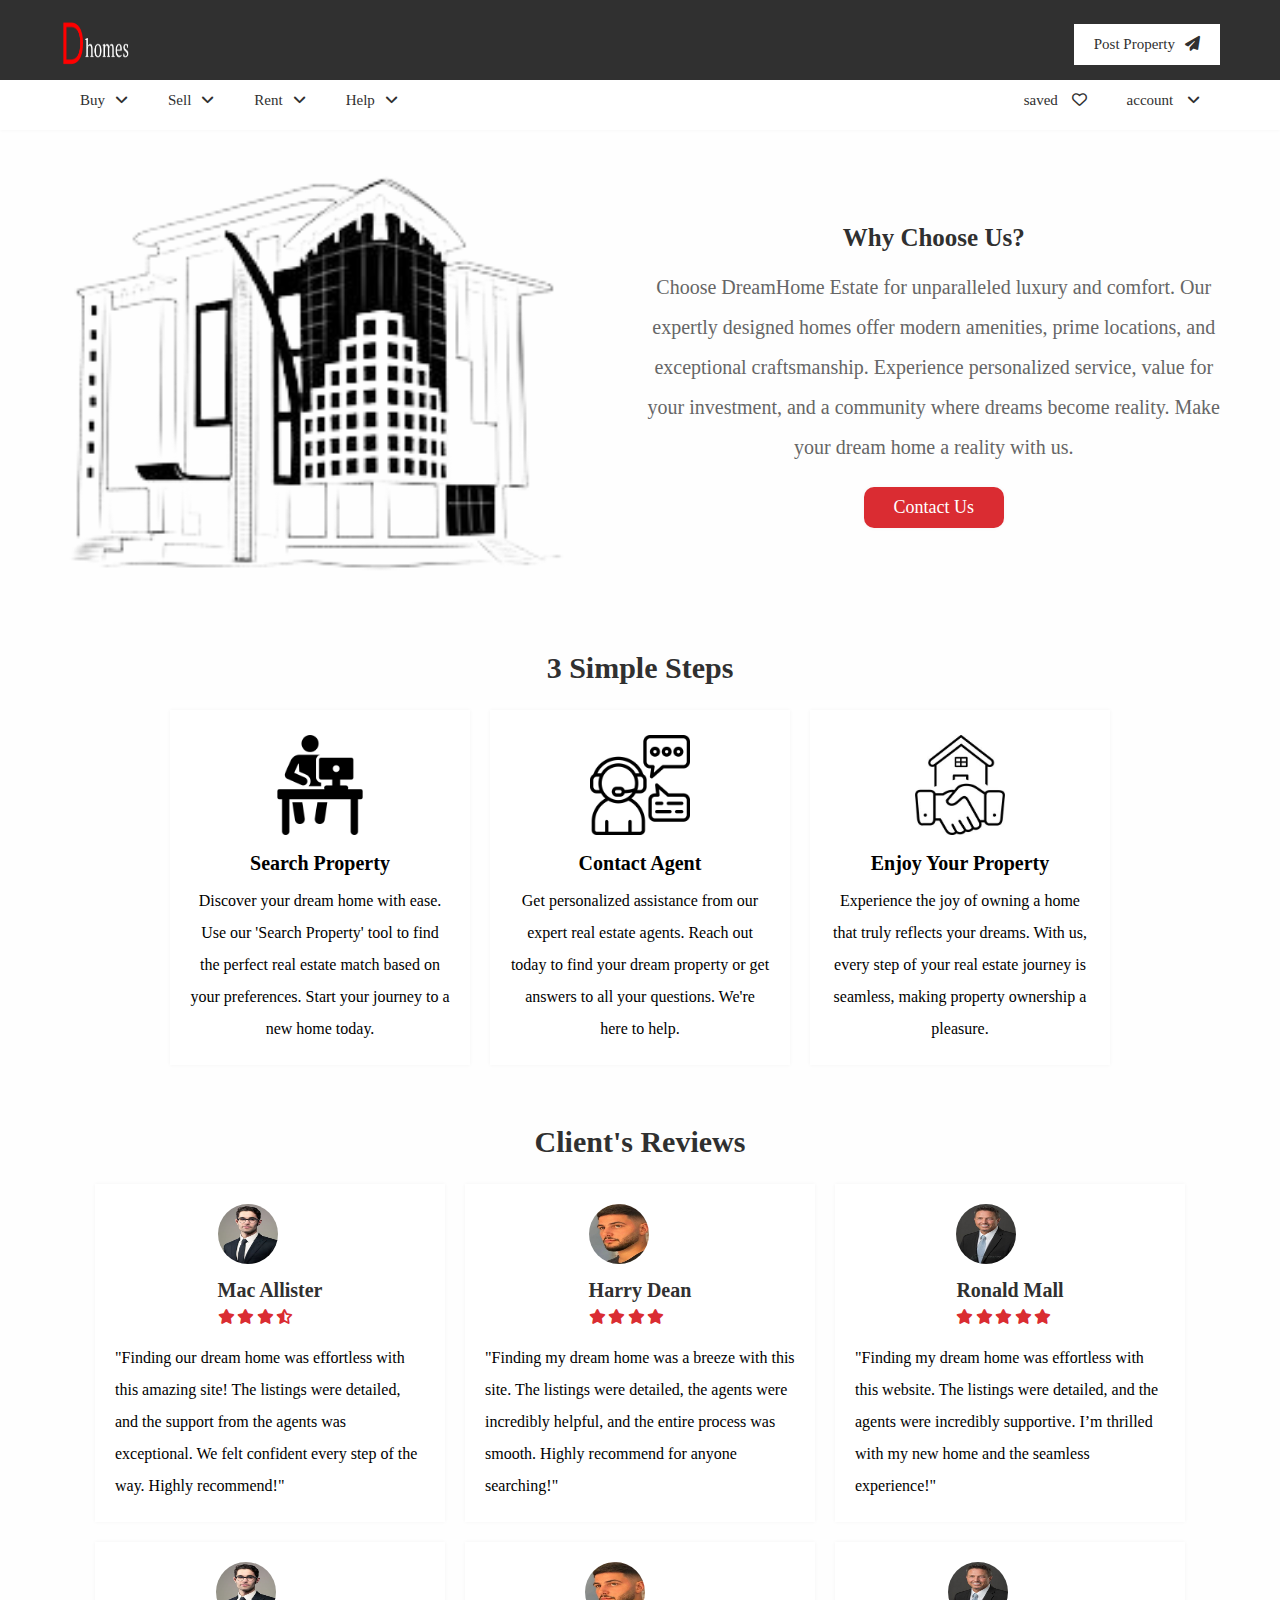
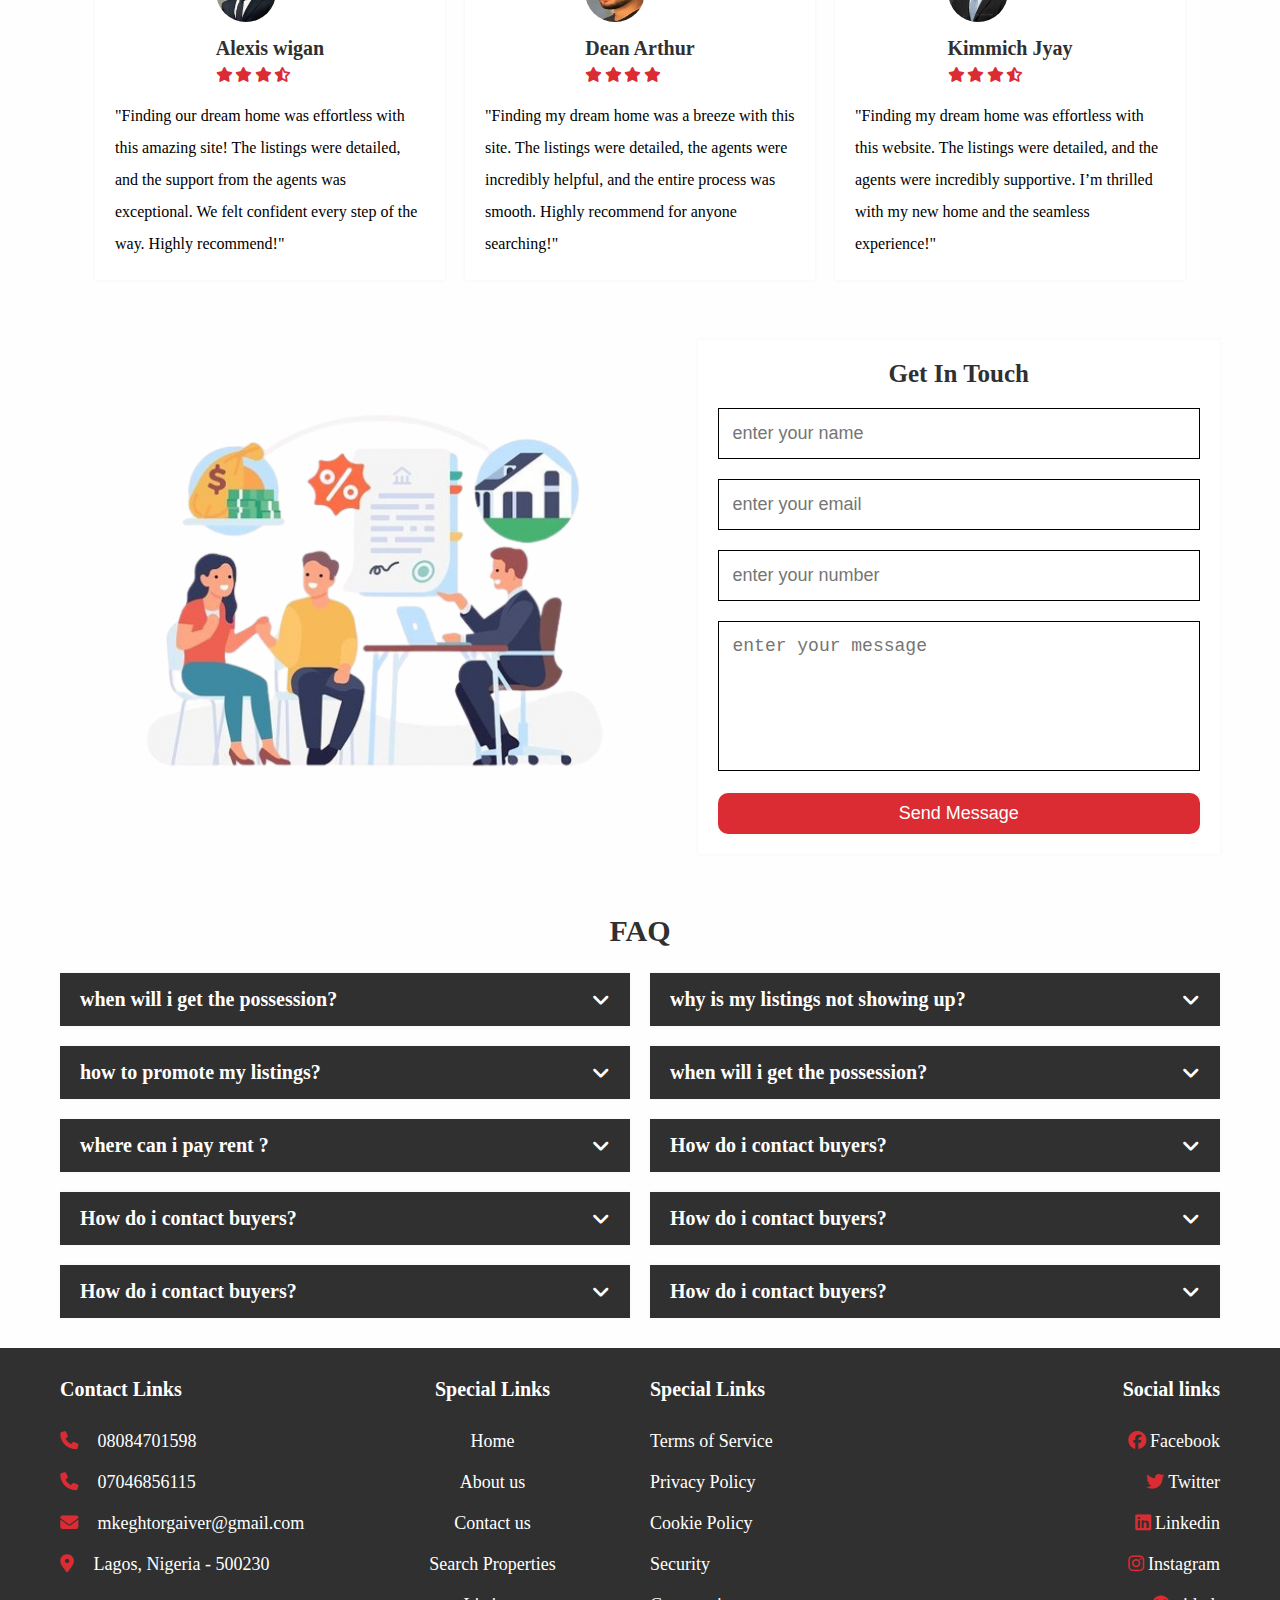
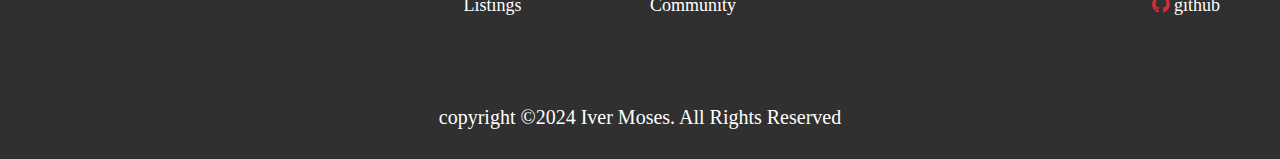
<file: about.html>
<!DOCTYPE html>
<html lang="en">
<head>
  <meta charset="UTF-8">
  <meta name="viewport" content="width=device-width, initial-scale=0">
  <link rel="icon" href="assets/images/favicon.png">
  <!-- font awsome cdn link  -->
  <link rel="stylesheet" href="https://cdnjs.cloudflare.com/ajax/libs/font-awesome/6.4.0/css/all.min.css">
  <!-- custom style -->
   <link rel="stylesheet" href="css/styles.css">
   <link rel="stylesheet" href="css/media.css">
  <title>About us</title>
</head>
<body>

  <!-- header section start here -->

<header class="header">
  <nav class="navbar nav-1">
    <section class="flex">
      <a href="index.html" class="logo"><img src="/assets/images/logo .png" alt="logo"></i></a>

      <ul>
        <li><a href="post_property.html">Post Property<i class="fas fa-paper-plane"></i></a></i></li>
      </ul>
    </section>
  </nav>

  <nav class="navbar nav-2">
    <section class="flex">
      <div id="menu-btn" class="fas fa-bars"></div>

      <div class="menu">
        <ul>
          <li><a href="#">Buy<i class="fas fa-angle-down"></i></a>
            <ul>
              <li><a href="house.html">House</a></li>
              <li><a href="flat.html">flat</a></li>
              <li><a href="shop.html">shop</a></li>
              <li><a href="#">Ready to Move</a></li>
              <li><a href="#">furnished</a></li>
            </ul>
          </li>
          <li><a href="#">Sell<i class="fas fa-angle-down"></i></a>
            <ul>
              <li><a href="post_property.html">Post Property</a></li>
              <li><a href="#">dashboard</a></li>
              
            </ul>
          </li>
          <li><a href="#">Rent<i class="fas fa-angle-down"></i></a>
            <ul>
              <li><a href="house.html">House</a></li>
              <li><a href="flat.html">flat</a></li>
              <li><a href="shop.html">shop</a></li>
            </ul>
          </li>
          <li><a href="#">Help<i class="fas fa-angle-down"></i></a>
            <ul>
              <li><a href="about.html">About us</a></li>
              <li><a href="contact.html">Contact us</a></li>
              <li><a href="about.html">About us</a></li>
              <li><a href="search.html">Search Property</a></li>
              <li><a href="listings.html">Property Listings</a></li>
              <li><a href="about.html#faq">FAQ</a></li>
            </ul>
          </li>
        </ul>
      </div>
       
    <ul>
     <li><a href="#">saved <i class="far fa-heart"></i></a></li>
      <li><a href="#">account <i class="fas fa-angle-down"></i></a>
        <ul>
          <li><a href="login.html">login</a></li>
          <li><a href="register.html">register</a></li>
        </ul>
      </li>
    </ul>
    </section>
  </nav>

</header>

  <!-- header section ends  here -->
  

<!-- about section start here -->

<section class="about">

  <div class="row">
    <div class="image">
      <img src="assets/images/icon-5.png" alt="about-img">
    </div>
    <div class="content">
      <h3>Why Choose Us?</h3>
      <p>Choose DreamHome Estate for unparalleled luxury and comfort. 
        Our expertly designed homes offer modern amenities, prime locations, 
        and exceptional craftsmanship. Experience personalized service, value for your 
        investment, and a community where dreams become reality. 
        Make your dream home a reality with us.</p>
        <div><a href="contact.html" class="inline-btn">contact us</a></div>
    </div>
  </div>

</section>

<!-- about section ends here -->

<!-- steps section start here  -->

<section class="steps">

  <h1 class="heading">3 simple steps</h1>

  <div class="box-container">

    <div class="box">
      <img src="assets/images/step-1.svg.jpeg" alt="step-1.svg">
      <h3> search Property</h3>
      <p>Discover your dream home with ease. Use our 'Search Property' tool to find the perfect real estate match based on your preferences. Start your journey to a new home today.</p>
    </div>

    <div class="box">
      <img src="assets/images/step-2.svg.jpg" alt="step-2.svg">
      <h3>Contact agent</h3>
      <p>Get personalized assistance from our expert real estate agents. Reach out today to find your dream property or get answers to all your questions. We're here to help.</p>
    </div>

    <div class="box">
      <img src="assets/images/step-3.svg.jpg" alt="step-3.svg">
      <h3>Enjoy your Property</h3>
      <p>Experience the joy of owning a home that truly reflects your dreams. With us, every step of your real estate journey is seamless, making property ownership a pleasure.</p>
    </div>

  </div>

</section>

<!-- steps section ends here  -->

<!-- review section start here  -->

<section class="reviews">

<h1 class="heading">client's reviews</h1>
<div class="box-container">

  <div class="box">
    <div class="user">
      <img src="assets/images/customer_pic-1.jpg" alt="pic-1">
      <div>
        <h3>Mac Allister</h3>
        <div class="stars">
          <i class="fas fa-star"></i>
          <i class="fas fa-star"></i>
          <i class="fas fa-star"></i>
          <i class="fas fa-star-half-alt"></i>
        </div>
      </div>
    </div>
    <p>"Finding our dream home was effortless with this amazing site! The listings were detailed, and the support from the agents was exceptional. We felt confident every step of the way. Highly recommend!"</p>
  </div>

  <div class="box">
    <div class="user">
      <img src="assets/images/customer_pic-2.jpg" alt="pic-2">
      <div>
        <h3>Harry Dean</h3>
        <div class="stars">
          <i class="fas fa-star"></i>
          <i class="fas fa-star"></i>
          <i class="fas fa-star"></i>
          <i class="fas fa-star"></i>
        </div>
      </div>
    </div>
    <p>"Finding my dream home was a breeze with this site. The listings were detailed, the agents were incredibly helpful, and the entire process was smooth. Highly recommend for anyone searching!"</p>
  </div>

  <div class="box">
    <div class="user">
      <img src="assets/images/customer_pic-3.jpg" alt="pic-3">
      <div>
        <h3>Ronald Mall</h3>
        <div class="stars">
          <i class="fas fa-star"></i>
          <i class="fas fa-star"></i>
          <i class="fas fa-star"></i>
          <i class="fas fa-star"></i>
          <i class="fas fa-star"></i>
        </div>
      </div>
    </div>
    <p>"Finding my dream home was effortless with this website. The listings were detailed, and the agents were incredibly supportive. I’m thrilled with my new home and the seamless experience!"</p>
  </div>
  <div class="box">
    <div class="user">
      <img src="assets/images/customer_pic-1.jpg" alt="pic-1">
      <div>
        <h3>Alexis wigan</h3>
        <div class="stars">
          <i class="fas fa-star"></i>
          <i class="fas fa-star"></i>
          <i class="fas fa-star"></i>
          <i class="fas fa-star-half-alt"></i>
        </div>
      </div>
    </div>
    <p>"Finding our dream home was effortless with this amazing site! The listings were detailed, and the support from the agents was exceptional. We felt confident every step of the way. Highly recommend!"</p>
  </div>

  <div class="box">
    <div class="user">
      <img src="assets/images/customer_pic-2.jpg" alt="pic-2">
      <div>
        <h3>Dean Arthur</h3>
        <div class="stars">
          <i class="fas fa-star"></i>
          <i class="fas fa-star"></i>
          <i class="fas fa-star"></i>
          <i class="fas fa-star"></i>
        </div>
      </div>
    </div>
    <p>"Finding my dream home was a breeze with this site. The listings were detailed, the agents were incredibly helpful, and the entire process was smooth. Highly recommend for anyone searching!"</p>
  </div>

  <div class="box">
    <div class="user">
      <img src="assets/images/customer_pic-3.jpg" alt="pic-3">
      <div>
        <h3>Kimmich Jyay</h3>
        <div class="stars">
          <i class="fas fa-star"></i>
          <i class="fas fa-star"></i>
          <i class="fas fa-star"></i>
          <i class="fas fa-star-half-alt"></i>
        </div>
      </div>
    </div>
    <p>"Finding my dream home was effortless with this website. The listings were detailed, and the agents were incredibly supportive. I’m thrilled with my new home and the seamless experience!"</p>
  </div>

</div>

</section>


<!-- review section ends here  -->


<!-- contact section start here  -->

<section class="contact">

  <div class="row">
    <div class="image">
      <img src="assets/images/contact-img.png" alt="contact-img.svg">
    </div>
    <form action="" method="post">
      <h3>Get in touch</h3>
      <input type="text" name="name" required maxlength="50" placeholder="enter your name" class="box">
      <input type="email" name="email" required maxlength="50" placeholder="enter your email" class="box">
      <input type="tel" name="number" required maxlength="10" placeholder="enter your number" class="box">
      <textarea name="message" placeholder="enter your message" required maxlength="10000000" cols="30" rows="10" class="box"></textarea>
      <input type="submit" value="send message" name="send" class="btn">

    </form>
  </div>

</section>

<!-- contact section ends here  -->


<!--Faq section start here  -->

<section class="faq" id="faq">

  <h1 class="heading">FAQ</h1>

  <div class="box-container">
    <div class="box ac">
      <h3><span>when will i get the possession?</span><i class="fas fa-angle-down"></i></h3>
      <p>Possession timing varies by property and contract. Typically, you'll receive keys after closing, which can be 30-90 days from offer acceptance.</p>
    </div>
  

    <div class="box ">
      <h3><span>why is my listings not showing up?</span><i class="fas fa-angle-down"></i></h3>
      <p>Possible reasons: incorrect listing details, expired listing, pending approval, platform glitch, or search filters hiding it. Check your account settings, review listing information, and contact the platform's support for assistance.</p>
    </div>

    <div class="box">
      <h3><span>how to promote my listings?</span><i class="fas fa-angle-down"></i></h3>
      <p>To promote your real estate listings: <br>
      
        1. Use high-quality photos  <br>
        2. Write compelling descriptions <br>
        3. Share on social media<br>
        4. Utilize online listing platforms<br>
        5. Host open houses<br>
        6. Network with other agents<br>
        7. Implement targeted advertising<br>
      
    </p>
    </div>

    <div class="box">
      <h3><span>when will i get the possession?</span><i class="fas fa-angle-down"></i></h3>
      <p>Lorem ipsum dolor sit amet, consectetur adipisicing elit. Iste doloremque aut, non rem eum illo. Ducimus delectus voluptatum ipsum, laudantium nostrum reiciendis sint autem omnis quas inventore aliquam porro nisi!</p>
    </div>

    <div class="box">
      <h3><span>where can i pay rent ?</span><i class="fas fa-angle-down"></i></h3>
      <p>Lorem ipsum dolor sit amet, consectetur adipisicing elit. Iste doloremque aut, non rem eum illo. Ducimus delectus voluptatum ipsum, laudantium nostrum reiciendis sint autem omnis quas inventore aliquam porro nisi!</p>
    </div>

    <div class="box">
      <h3><span> How do i contact buyers?</span><i class="fas fa-angle-down"></i></h3>
      <p>Lorem ipsum dolor sit amet, consectetur adipisicing elit. Iste doloremque aut, non rem eum illo. Ducimus delectus voluptatum ipsum, laudantium nostrum reiciendis sint autem omnis quas inventore aliquam porro nisi!</p>
    </div>

    
    <div class="box">
      <h3><span> How do i contact buyers?</span><i class="fas fa-angle-down"></i></h3>
      <p>Lorem ipsum dolor sit amet, consectetur adipisicing elit. Iste doloremque aut, non rem eum illo. Ducimus delectus voluptatum ipsum, laudantium nostrum reiciendis sint autem omnis quas inventore aliquam porro nisi!</p>
    </div>

    <div class="box">
      <h3><span> How do i contact buyers?</span><i class="fas fa-angle-down"></i></h3>
      <p>Lorem ipsum dolor sit amet, consectetur adipisicing elit. Iste doloremque aut, non rem eum illo. Ducimus delectus voluptatum ipsum, laudantium nostrum reiciendis sint autem omnis quas inventore aliquam porro nisi!</p>
    </div>

    <div class="box">
      <h3><span> How do i contact buyers?</span><i class="fas fa-angle-down"></i></h3>
      <p>Lorem ipsum dolor sit amet, consectetur adipisicing elit. Iste doloremque aut, non rem eum illo. Ducimus delectus voluptatum ipsum, laudantium nostrum reiciendis sint autem omnis quas inventore aliquam porro nisi!</p>
    </div>

    <div class="box">
      <h3><span> How do i contact buyers?</span><i class="fas fa-angle-down"></i></h3>
      <p>Lorem ipsum dolor sit amet, consectetur adipisicing elit. Iste doloremque aut, non rem eum illo. Ducimus delectus voluptatum ipsum, laudantium nostrum reiciendis sint autem omnis quas inventore aliquam porro nisi!</p>
    </div>


  </div>

</section>


<!--Faq section ends here  -->






<!-- footer section start here  -->

<footer class="footer">
  <section class="flex">
    <div class="box">
      <h2>Contact Links</h2>
      <a href="08084701598"><i class="fas fa-phone"></i>
      <span>08084701598</span></a>
      <a href="07046856115"><i class="fas fa-phone"></i>
      <span>07046856115</span></a>
      <a href="mkeghtorgaiver@gmail.com"><i class="fas fa-envelope"></i>
      <span>mkeghtorgaiver@gmail.com</span></a>
      <a href="#"><i class="fas fa-map-marker-alt"></i>
      <span>Lagos, Nigeria - 500230</span></a>
    </div>

    <div class="box">
      <h2>Special Links</h2>
      <a href="home.html"><span>Home</span></a>
      <a href="about.html"><span>About us</span></a>
      <a href="contact.html"><span>Contact us</span></a>
      <a href="search.html"><span>Search Properties</span></a>
      <a href="listings.html"><span>Listings</span></a>
    </div>
    
    <div class="box">
      <h2>Special Links</h2>
      <a href="#"><span>Terms of Service</span></a>
      <a href="#"><span>Privacy Policy</span></a>
      <a href="#"><span>Cookie Policy</span></a>
      <a href="#"><span>Security</span></a>
      <a href="#"><span>Community</span></a>
    </div>

    <div class="box">
      <h2>Social links</h2>
      <!-- Facebook Icon -->
      <a href="https://www.facebook.com/your-profile-link" target="_blank">
        <i class="fab fa-facebook"></i><span> Facebook</span>
      </a>

      <!-- Twitter Icon -->
      <a href="https://twitter.com/your-username" target="_blank">
        <i class="fab fa-twitter"></i><span> Twitter</span>
      </a>

      <!-- LinkedIn Icon -->
      <a href="https://www.linkedin.com/in/your-profile-link" target="_blank">
       <i class="fab fa-linkedin"></i><span> Linkedin</span>
      </a>

      <!-- Instagram Icon -->
      <a href="https://www.instagram.com/your-username" target="_blank">
       <i class="fab fa-instagram"></i><span> Instagram</span>
      </a>

      <!-- GitHub Icon -->
      <a href="https://github.com/Ivermoses" target="_blank">
       <i class="fab fa-github"></i><span> github</span>
      </a>

    </div>

  </section>
  <div class="credit">
    copyright &#169;2024 <span>Iver Moses</span>. All Rights Reserved
  </div>
</footer>



<!-- footer section end here  -->

  <!-- custom js file link -->
   <script src="js/main.js"></script>
</body>
</html>
</file>
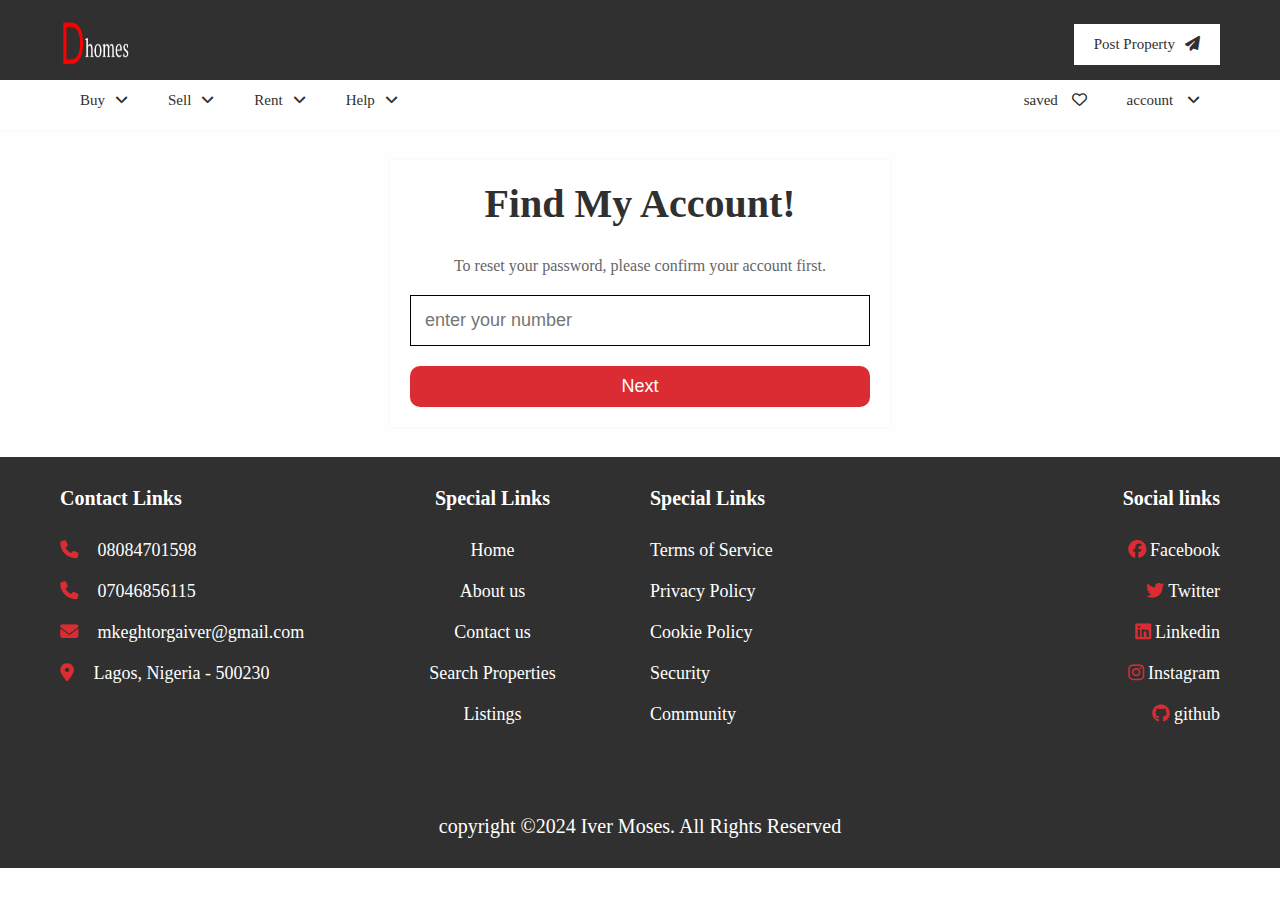
<file: forgottenpassword.html>
<!DOCTYPE html>
<html lang="en">
<head>
  <meta charset="UTF-8">
  <meta name="viewport" content="width=device-width, initial-scale=1.0">
  <link rel="icon" href="assets/images/favicon.png">
  <!-- font awsome cdn link  -->
  <link rel="stylesheet" href="https://cdnjs.cloudflare.com/ajax/libs/font-awesome/6.4.0/css/all.min.css">
  <!-- custom style -->
   <link rel="stylesheet" href="css/styles.css">
   <link rel="stylesheet" href="css/media.css">
  <title>forgotten password</title>
</head>
<body>

  <!-- header section start here -->

<header class="header">
  <nav class="navbar nav-1">
    <section class="flex">
      <a href="index.html" class="logo"><img src="assets/images/logo .png" alt="logo"></a>

      <ul>
        <li><a href="post_property.html">Post Property<i class="fas fa-paper-plane"></i></a></i></li>
      </ul>
    </section>
  </nav>

  <nav class="navbar nav-2">
    <section class="flex">
      <div id="menu-btn" class="fas fa-bars"></div>

      <div class="menu">
        <ul>
          <li><a href="#">Buy<i class="fas fa-angle-down"></i></a>
            <ul>
              <li><a href="house.html">House</a></li>
              <li><a href="flat.html">flat</a></li>
              <li><a href="shop.html">shop</a></li>
              <li><a href="#">Ready to Move</a></li>
              <li><a href="#">furnished</a></li>
            </ul>
          </li>
          <li><a href="#">Sell<i class="fas fa-angle-down"></i></a>
            <ul>
              <li><a href="post_property.html">Post Property</a></li>
              <li><a href="#">dashboard</a></li>
              
            </ul>
          </li>
          <li><a href="#">Rent<i class="fas fa-angle-down"></i></a>
            <ul>
              <li><a href="house.html">House</a></li>
              <li><a href="flat.html">flat</a></li>
              <li><a href="shop.html">shop</a></li>
            </ul>
          </li>
          <li><a href="#">Help<i class="fas fa-angle-down"></i></a>
            <ul>
              <li><a href="about.html">About us</a></li>
              <li><a href="contact.html">Contact us</a></li>
              <li><a href="about.html">About us</a></li>
              <li><a href="search.html">Search Property</a></li>
              <li><a href="listings.html">Property Listings</a></li>
              <li><a href="about.html#faq">FAQ</a></li>
            </ul>
          </li>
        </ul>
      </div>
       
    <ul>
     <li><a href="#">saved <i class="far fa-heart"></i></a></li>
      <li><a href="#">account <i class="fas fa-angle-down"></i></a>
        <ul>
          <li><a href="login.html">login</a></li>
          <li><a href="register.html">register</a></li>
        </ul>
      </li>
    </ul>
    </section>
  </nav>

</header>

  <!-- header section ends  here -->
  
  <!-- login section start  here -->
  
  <section class="form-container">

    <form action="" method="post">
     <h1>Find my account!</h1>
     <p>To reset your password, please confirm your account first.</p>
     <input type="tel" name="tel" required maxlength="50" class="box" placeholder="enter your number">
     <input type="submit" value="Next" name="submit" class="btn">
    </form>
 
  </section>
  
 <!-- login section ends  here -->


<!-- footer section start here  -->

<footer class="footer">
  <section class="flex">
    <div class="box">
      <h2>Contact Links</h2>
      <a href="08084701598"><i class="fas fa-phone"></i>
      <span>08084701598</span></a>
      <a href="07046856115"><i class="fas fa-phone"></i>
      <span>07046856115</span></a>
      <a href="mkeghtorgaiver@gmail.com"><i class="fas fa-envelope"></i>
      <span>mkeghtorgaiver@gmail.com</span></a>
      <a href="#"><i class="fas fa-map-marker-alt"></i>
      <span>Lagos, Nigeria - 500230</span></a>
    </div>

    <div class="box">
      <h2>Special Links</h2>
      <a href="home.html"><span>Home</span></a>
      <a href="about.html"><span>About us</span></a>
      <a href="contact.html"><span>Contact us</span></a>
      <a href="search.html"><span>Search Properties</span></a>
      <a href="listings.html"><span>Listings</span></a>
    </div>
    
    <div class="box">
      <h2>Special Links</h2>
      <a href="#"><span>Terms of Service</span></a>
      <a href="#"><span>Privacy Policy</span></a>
      <a href="#"><span>Cookie Policy</span></a>
      <a href="#"><span>Security</span></a>
      <a href="#"><span>Community</span></a>
    </div>

    <div class="box">
      <h2>Social links</h2>
      <!-- Facebook Icon -->
      <a href="https://www.facebook.com/your-profile-link" target="_blank">
        <i class="fab fa-facebook"></i><span> Facebook</span>
      </a>

      <!-- Twitter Icon -->
      <a href="https://twitter.com/your-username" target="_blank">
        <i class="fab fa-twitter"></i><span> Twitter</span>
      </a>

      <!-- LinkedIn Icon -->
      <a href="https://www.linkedin.com/in/your-profile-link" target="_blank">
       <i class="fab fa-linkedin"></i><span> Linkedin</span>
      </a>

      <!-- Instagram Icon -->
      <a href="https://www.instagram.com/your-username" target="_blank">
       <i class="fab fa-instagram"></i><span> Instagram</span>
      </a>

      <!-- GitHub Icon -->
      <a href="https://github.com/Ivermoses" target="_blank">
       <i class="fab fa-github"></i><span> github</span>
      </a>

    </div>

  </section>
  <div class="credit">
    copyright &#169;2024 <span>Iver Moses</span>. All Rights Reserved
  </div>
</footer>



<!-- footer section end here  -->

  <!-- custom js file link -->
   <script src="js/main.js"></script>
</body>
</html>
</file>
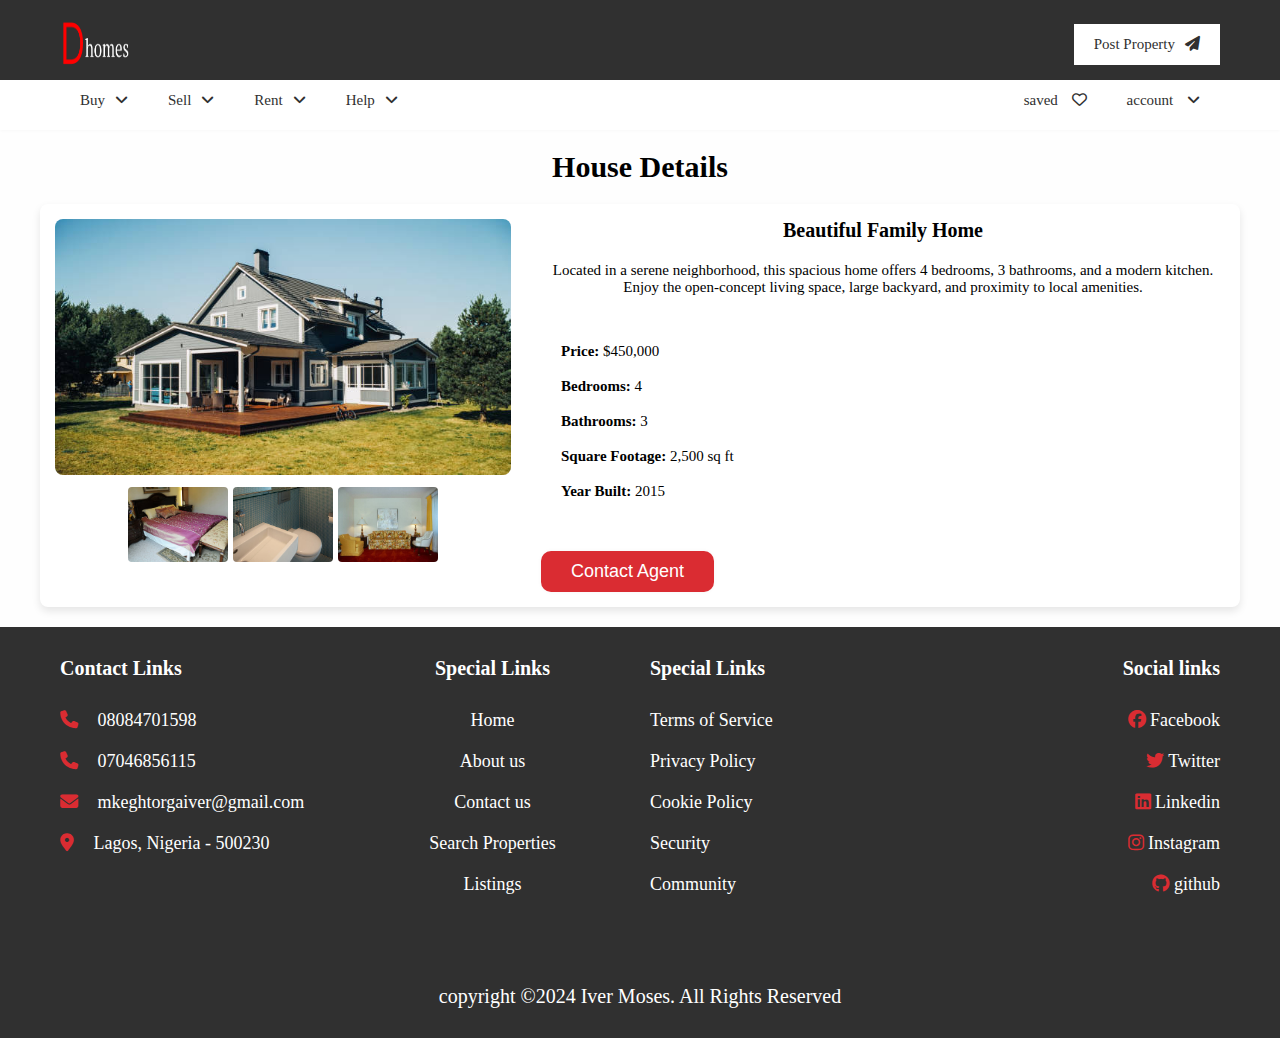
<file: house.html>
<!DOCTYPE html>
<html lang="en">
<head>
  <meta charset="UTF-8">
  <meta name="viewport" content="width=device-width, initial-scale=1.0">
  <link rel="icon" href="assets/images/favicon.png">
  <!-- font awsome cdn link  -->
  <link rel="stylesheet" href="https://cdnjs.cloudflare.com/ajax/libs/font-awesome/6.4.0/css/all.min.css">
  <!-- custom style -->
   <link rel="stylesheet" href="css/styles.css">
   <!-- <link rel="stylesheet" href="css/about.css"> -->
   <link rel="stylesheet" href="css/media.css">
  <title>House</title>
</head>
<body>

  <!-- header section start here -->

<header class="header">
  <nav class="navbar nav-1">
    <section class="flex">
      <a href="index.html" class="logo"><img src="assets/images/logo .png" alt="logo"></a>

      <ul>
        <li><a href="post_property.html">Post Property<i class="fas fa-paper-plane"></i></a></i></li>
      </ul>
    </section>
  </nav>

  <nav class="navbar nav-2">
    <section class="flex">
      <div id="menu-btn" class="fas fa-bars"></div>

      <div class="menu">
        <ul>
          <li><a href="#">Buy<i class="fas fa-angle-down"></i></a>
            <ul>
              <li><a href="house.html">House</a></li>
              <li><a href="flat.html">flat</a></li>
              <li><a href="shop.html">shop</a></li>
              <li><a href="#">Ready to Move</a></li>
              <li><a href="#">furnished</a></li>
            </ul>
          </li>
          <li><a href="#">Sell<i class="fas fa-angle-down"></i></a>
            <ul>
              <li><a href="post_property.html">Post Property</a></li>
              <li><a href="#">dashboard</a></li>
              
            </ul>
          </li>
          <li><a href="#">Rent<i class="fas fa-angle-down"></i></a>
            <ul>
              <li><a href="house.html">House</a></li>
              <li><a href="flat.html">flat</a></li>
              <li><a href="shop.html">shop</a></li>
            </ul>
          </li>
          <li><a href="#">Help<i class="fas fa-angle-down"></i></a>
            <ul>
              <li><a href="about.html">About us</a></li>
              <li><a href="contact.html">Contact us</a></li>
              <li><a href="about.html">About us</a></li>
              <li><a href="search.html">Search Property</a></li>
              <li><a href="listings.html">Property Listings</a></li>
              <li><a href="about.html#faq">FAQ</a></li>
            </ul>
          </li>
        </ul>
      </div>
       
    <ul>
     <li><a href="#">saved <i class="far fa-heart"></i></a></li>
      <li><a href="#">account <i class="fas fa-angle-down"></i></a>
        <ul>
          <li><a href="login.html">login</a></li>
          <li><a href="register.html">register</a></li>
        </ul>
      </li>
    </ul>
    </section>
  </nav>

</header>



  <!-- header section ends  here -->
  



  <!-- About us section start  here -->
  
  
  <main>
    <h2>House Details</h2>
    <section class="house-details">
      <div class="house-info">
        <div class="house-images">
          
          <img src="assets/images/main-image.jpg" alt="House Image 1" class="main-image">
          <div class="thumbnail-images">
            <img src="assets/images/thumnail-1.jpg" alt="House Image 2">
            <img src="assets/images/thumnail-2.jpg" alt="House Image 3">
            <img src="assets/images/thumnail-3.jpg" alt="House Image 4">
          </div>
        </div>
        <div class="house-description">
          <h3>Beautiful Family Home</h3>
          <p>Located in a serene neighborhood, this spacious home offers 4 bedrooms, 3 bathrooms, and a modern kitchen. Enjoy the open-concept living space, large backyard, and proximity to local amenities.</p>
          <ul class="features">
            <li><strong>Price:</strong> $450,000</li>
            <li><strong>Bedrooms:</strong> 4</li>
            <li><strong>Bathrooms:</strong> 3</li>
            <li><strong>Square Footage:</strong> 2,500 sq ft</li>
            <li><strong>Year Built:</strong> 2015</li>
          </ul>
          <button class="inline-btn">Contact Agent</button>
        </div>
      </div>
    </section>
</main>


<!-- footer section start here  -->

<footer class="footer">
  <section class="flex">
    <div class="box">
      <h2>Contact Links</h2>
      <a href="08084701598"><i class="fas fa-phone"></i>
      <span>08084701598</span></a>
      <a href="07046856115"><i class="fas fa-phone"></i>
      <span>07046856115</span></a>
      <a href="mkeghtorgaiver@gmail.com"><i class="fas fa-envelope"></i>
      <span>mkeghtorgaiver@gmail.com</span></a>
      <a href="#"><i class="fas fa-map-marker-alt"></i>
      <span>Lagos, Nigeria - 500230</span></a>
    </div>

    <div class="box">
      <h2>Special Links</h2>
      <a href="home.html"><span>Home</span></a>
      <a href="about.html"><span>About us</span></a>
      <a href="contact.html"><span>Contact us</span></a>
      <a href="search.html"><span>Search Properties</span></a>
      <a href="listings.html"><span>Listings</span></a>
    </div>
    
    <div class="box">
      <h2>Special Links</h2>
      <a href="#"><span>Terms of Service</span></a>
      <a href="#"><span>Privacy Policy</span></a>
      <a href="#"><span>Cookie Policy</span></a>
      <a href="#"><span>Security</span></a>
      <a href="#"><span>Community</span></a>
    </div>

    <div class="box">
      <h2>Social links</h2>
      <!-- Facebook Icon -->
      <a href="https://www.facebook.com/your-profile-link" target="_blank">
        <i class="fab fa-facebook"></i><span> Facebook</span>
      </a>

      <!-- Twitter Icon -->
      <a href="https://twitter.com/your-username" target="_blank">
        <i class="fab fa-twitter"></i><span> Twitter</span>
      </a>

      <!-- LinkedIn Icon -->
      <a href="https://www.linkedin.com/in/your-profile-link" target="_blank">
       <i class="fab fa-linkedin"></i><span> Linkedin</span>
      </a>

      <!-- Instagram Icon -->
      <a href="https://www.instagram.com/your-username" target="_blank">
       <i class="fab fa-instagram"></i><span> Instagram</span>
      </a>

      <!-- GitHub Icon -->
      <a href="https://github.com/Ivermoses" target="_blank">
       <i class="fab fa-github"></i><span> github</span>
      </a>

    </div>

  </section>
  <div class="credit">
    copyright &#169;2024 <span>Iver Moses</span>. All Rights Reserved
  </div>
</footer>



<!-- footer section end here  -->

  <!-- custom js file link -->
   <script src="js/main.js"></script>
   <script>
    
const images = document.querySelectorAll('.house-details .house-info .house-images .thumbnail-images img');
const bigImage = document.querySelector('.house-details .house-info .house-images .main-image img');

images.forEach(image => {
  image.onclick = () => {
    const src = image.getAttribute('src');
    bigImage.setAttribute('src', src);
  }
});


   </script>
</body>
</html>
</file>
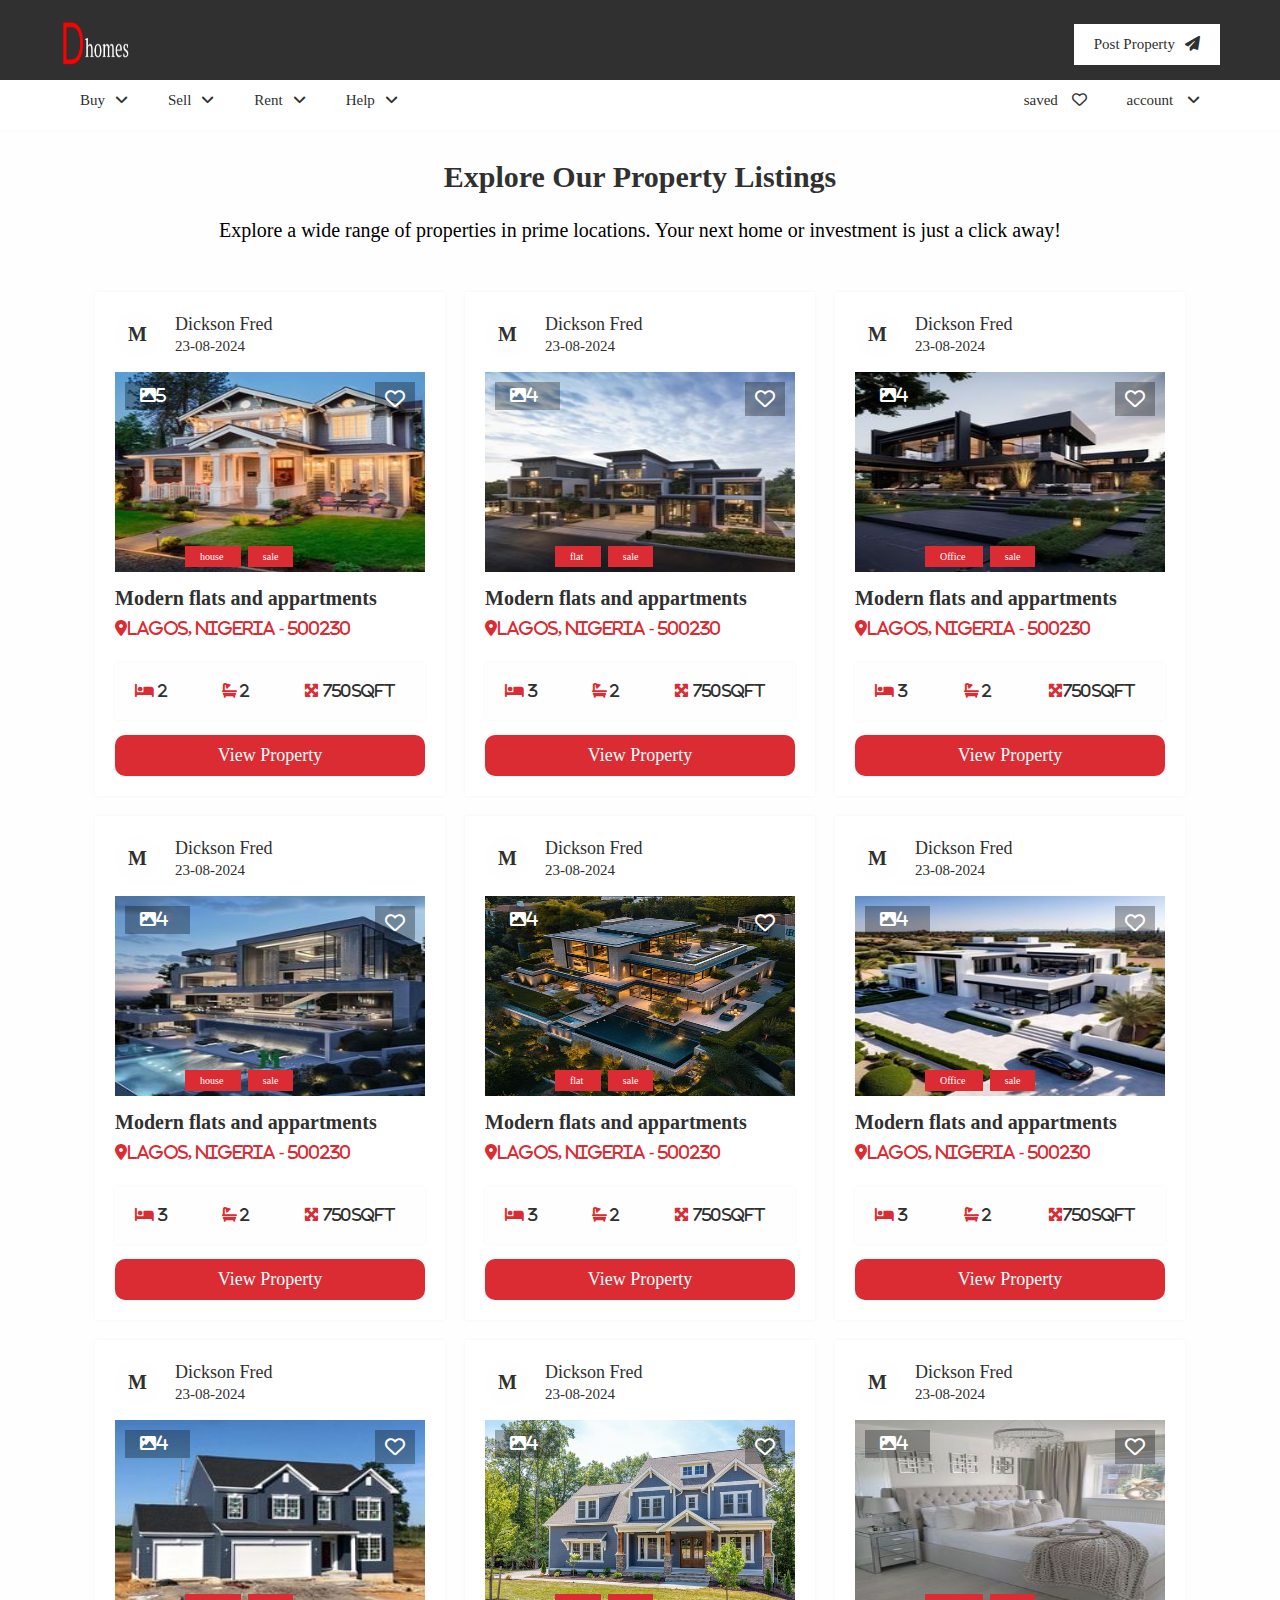
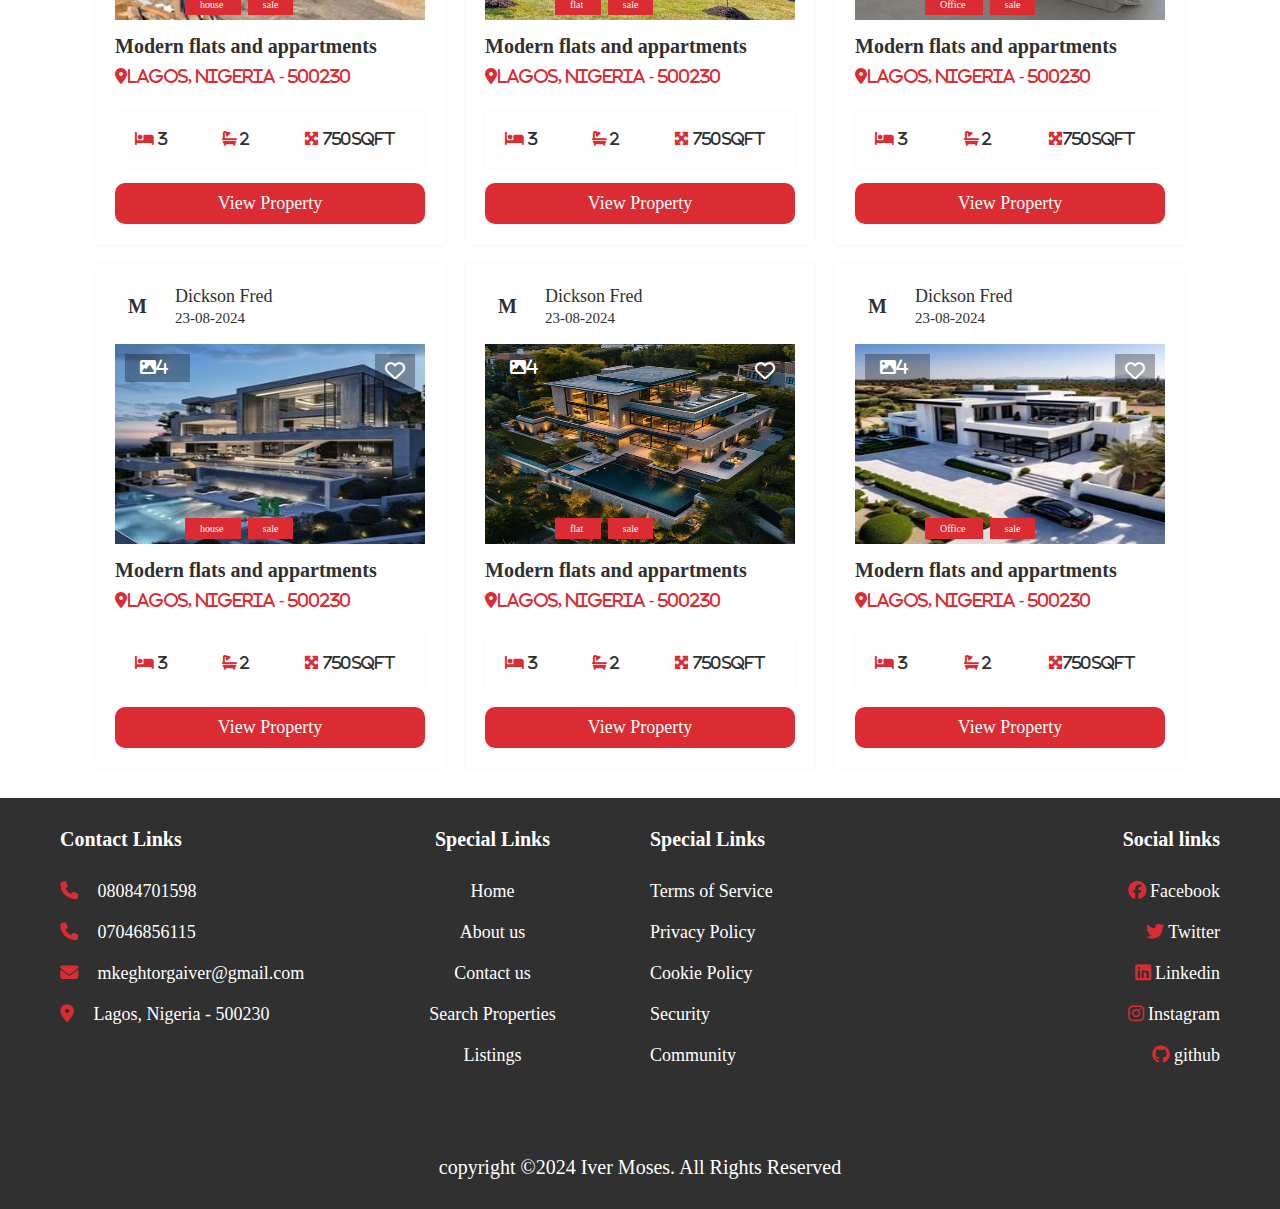
<file: listings.html>
<!DOCTYPE html>
<html lang="en">
<head>
  <meta charset="UTF-8">
  <meta name="viewport" content="width=device-width, initial-scale=1.0">
  <link rel="icon" href="assets/images/favicon.png">
  <!-- font awsome cdn link  -->
  <link rel="stylesheet" href="https://cdnjs.cloudflare.com/ajax/libs/font-awesome/6.4.0/css/all.min.css">
  <!-- custom style -->
   <link rel="stylesheet" href="css/styles.css">
   <link rel="stylesheet" href="css/media.css">
  <title>Listings</title>
</head>
<body>

  <!-- header section start here -->

<header class="header">
  <nav class="navbar nav-1">
    <section class="flex">
      <a href="index.html" class="logo"><img src="assets/images/logo .png" alt="logo"></a>

      <ul>
        <li><a href="post_property.html">Post Property<i class="fas fa-paper-plane"></i></a></i></li>
      </ul>
    </section>
  </nav>

  <nav class="navbar nav-2">
    <section class="flex">
      <div id="menu-btn" class="fas fa-bars"></div>

      <div class="menu">
        <ul>
          <li><a href="#">Buy<i class="fas fa-angle-down"></i></a>
            <ul>
              <li><a href="house.html">House</a></li>
              <li><a href="flat.html">flat</a></li>
              <li><a href="shop.html">shop</a></li>
              <li><a href="#">Ready to Move</a></li>
              <li><a href="#">furnished</a></li>
            </ul>
          </li>
          <li><a href="#">Sell<i class="fas fa-angle-down"></i></a>
            <ul>
              <li><a href="post_property.html">Post Property</a></li>
              <li><a href="#">dashboard</a></li>
              
            </ul>
          </li>
          <li><a href="#">Rent<i class="fas fa-angle-down"></i></a>
            <ul>
              <li><a href="house.html">House</a></li>
              <li><a href="flat.html">flat</a></li>
              <li><a href="shop.html">shop</a></li>
            </ul>
          </li>
          <li><a href="#">Help<i class="fas fa-angle-down"></i></a>
            <ul>
              <li><a href="about.html">About us</a></li>
              <li><a href="contact.html">Contact us</a></li>
              <li><a href="about.html">About us</a></li>
              <li><a href="search.html">Search Property</a></li>
              <li><a href="listings.html">Property Listings</a></li>
              <li><a href="about.html#faq">FAQ</a></li>
            </ul>
          </li>
        </ul>
      </div>
       
    <ul>
     <li><a href="#">saved <i class="far fa-heart"></i></a></li>
      <li><a href="#">account <i class="fas fa-angle-down"></i></a>
        <ul>
          <li><a href="login.html">login</a></li>
          <li><a href="register.html">register</a></li>
        </ul>
      </li>
    </ul>
    </section>
  </nav>

</header>
  <!-- header section ends  here -->
  
<!-- listings section start here  -->
<section class="listing">
 
  <h1 class="heading">Explore Our Property Listings </h1>

  <div class="sub-heading">
    <p>Explore a wide range of properties in prime locations. Your next home or investment is just a click away!</p>
  </div>
  
  <div class="box-container">

    <div class="box">
      <div class="admin">
        <h3>M</h3>
        <div>
          <p>Dickson Fred</p>
          <span>23-08-2024</span>
        </div>
      </div>
      <div class="thumb">
        <p class="total-images"><i class="fas fa-image"><span>5</span></i></p>
        <p class="type"><span>house </span><span>sale</span></p>
        <form action="" method="post" class="save">
          <button type="submit" name="save" class="far fa-heart"></button>
        </form>
        <img src="assets/images/house_img-1.jpg" alt="house_img-1">
      </div>
      <h3 class="name">Modern flats and appartments</h3>
      <p class="location"><i class="fas fa-map-marker-alt"><span>Lagos, Nigeria - 500230</span></i></p>
      <div class="flex">
        <p><i class="fas fa-bed"> <span>2</span></i></p>
        <p><i class="fas fa-bath"> <span>2</span></i></p>
        <p><i class="fas fa-maximize"> <span>750sqft</span></i></p>
      </div>
      <a href="view_property.html" class="btn">View Property</a>
    </div>

    <div class="box">
      <div class="admin">
        <h3>M</h3>
        <div>
          <p>Dickson Fred</p>
          <span>23-08-2024</span>
        </div>
      </div>
      <div class="thumb">
        <p class="total-images"><i class="fas fa-image"><span>4</span></i></p>
        <p class="type"><span>flat </span><span>sale</span></p>
        <form action="" method="post" class="save">
          <button type="submit" name="save" class="far fa-heart"></button>
        </form>
        <img src="assets/images/house_img-2.jpg" alt="house_img-2">
      </div>
      <h3 class="name">Modern flats and appartments</h3>
      <p class="location"><i class="fas fa-map-marker-alt"><span>Lagos, Nigeria - 500230</span></i></p>
      <div class="flex">
        <p><i class="fas fa-bed"> <span>3</span></i></p>
        <p><i class="fas fa-bath"> <span>2</span></i></p>
        <p><i class="fas fa-maximize"> <span>750sqft</span></i></p>
      </div>
      <a href="view_property.html" class="btn">View Property</a>
    </div>

    <div class="box">
      <div class="admin">
        <h3>M</h3>
        <div>
          <p>Dickson Fred</p>
          <span>23-08-2024</span>
        </div>
      </div>
      <div class="thumb">
        <p class="total-images"><i class="fas fa-image"><span>4</span></i></p>
        <p class="type"><span>Office </span><span>sale</span></p>
        <form action="" method="post" class="save">
          <button type="submit" name="save" class="far fa-heart"></button>
        </form>
        <img src="assets/images/house_img-3.jpg" alt="house_img-3">
      </div>
      <h3 class="name">Modern flats and appartments</h3>
      <p class="location"><i class="fas fa-map-marker-alt"><span>Lagos, Nigeria - 500230</span></i></p>
      <div class="flex">
        <p><i class="fas fa-bed"> <span>3</span></i></p>
        <p><i class="fas fa-bath"> <span>2</span></i></p>
        <p><i class="fas fa-maximize"><span>750sqft</span></i></p>
      </div>
      <a href="view_property.html" class="btn">View Property</a>
    </div>
    <div class="box">
      <div class="admin">
        <h3>M</h3>
        <div>
          <p>Dickson Fred</p>
          <span>23-08-2024</span>
        </div>
      </div>
      <div class="thumb">
        <p class="total-images"><i class="fas fa-image"><span>4</span></i></p>
        <p class="type"><span>house </span><span>sale</span></p>
        <form action="" method="post" class="save">
          <button type="submit" name="save" class="far fa-heart"></button>
        </form>
        <img src="assets/images/house_img-4.jpg" alt="house_img-1">
      </div>
      <h3 class="name">Modern flats and appartments</h3>
      <p class="location"><i class="fas fa-map-marker-alt"><span>Lagos, Nigeria - 500230</span></i></p>
      <div class="flex">
        <p><i class="fas fa-bed"> <span>3</span></i></p>
        <p><i class="fas fa-bath"> <span>2</span></i></p>
        <p><i class="fas fa-maximize"> <span>750sqft</span></i></p>
      </div>
      <a href="view_property.html" class="btn">View Property</a>
    </div>

    <div class="box">
      <div class="admin">
        <h3>M</h3>
        <div>
          <p>Dickson Fred</p>
          <span>23-08-2024</span>
        </div>
      </div>
      <div class="thumb">
        <p class="total-images"><i class="fas fa-image"><span>4</span></i></p>
        <p class="type"><span>flat </span><span>sale</span></p>
        <form action="" method="post" class="save">
          <button type="submit" name="save" class="far fa-heart"></button>
        </form>
        <img src="assets/images/house_img-5.jpg" alt="house_img-2">
      </div>
      <h3 class="name">Modern flats and appartments</h3>
      <p class="location"><i class="fas fa-map-marker-alt"><span>Lagos, Nigeria - 500230</span></i></p>
      <div class="flex">
        <p><i class="fas fa-bed"> <span>3</span></i></p>
        <p><i class="fas fa-bath"> <span>2</span></i></p>
        <p><i class="fas fa-maximize"> <span>750sqft</span></i></p>
      </div>
      <a href="view_property.html" class="btn">View Property</a>
    </div>

    <div class="box">
      <div class="admin">
        <h3>M</h3>
        <div>
          <p>Dickson Fred</p>
          <span>23-08-2024</span>
        </div>
      </div>
      <div class="thumb">
        <p class="total-images"><i class="fas fa-image"><span>4</span></i></p>
        <p class="type"><span>Office </span><span>sale</span></p>
        <form action="" method="post" class="save">
          <button type="submit" name="save" class="far fa-heart"></button>
        </form>
        <img src="assets/images/house_img-6.jpg" alt="house_img-3">
      </div>
      <h3 class="name">Modern flats and appartments</h3>
      <p class="location"><i class="fas fa-map-marker-alt"><span>Lagos, Nigeria - 500230</span></i></p>
      <div class="flex">
        <p><i class="fas fa-bed"> <span>3</span></i></p>
        <p><i class="fas fa-bath"> <span>2</span></i></p>
        <p><i class="fas fa-maximize"><span>750sqft</span></i></p>
      </div>
      <a href="view_property.html" class="btn">View Property</a>
    </div>
    <div class="box">
      <div class="admin">
        <h3>M</h3>
        <div>
          <p>Dickson Fred</p>
          <span>23-08-2024</span>
        </div>
      </div>
      <div class="thumb">
        <p class="total-images"><i class="fas fa-image"><span>4</span></i></p>
        <p class="type"><span>house </span><span>sale</span></p>
        <form action="" method="post" class="save">
          <button type="submit" name="save" class="far fa-heart"></button>
        </form>
        <img src="assets/images/house_img-7.jpg" alt="house_img-1">
      </div>
      <h3 class="name">Modern flats and appartments</h3>
      <p class="location"><i class="fas fa-map-marker-alt"><span>Lagos, Nigeria - 500230</span></i></p>
      <div class="flex">
        <p><i class="fas fa-bed"> <span>3</span></i></p>
        <p><i class="fas fa-bath"> <span>2</span></i></p>
        <p><i class="fas fa-maximize"> <span>750sqft</span></i></p>
      </div>
      <a href="view_property.html" class="btn">View Property</a>
    </div>

    <div class="box">
      <div class="admin">
        <h3>M</h3>
        <div>
          <p>Dickson Fred</p>
          <span>23-08-2024</span>
        </div>
      </div>
      <div class="thumb">
        <p class="total-images"><i class="fas fa-image"><span>4</span></i></p>
        <p class="type"><span>flat </span><span>sale</span></p>
        <form action="" method="post" class="save">
          <button type="submit" name="save" class="far fa-heart"></button>
        </form>
        <img src="assets/images/house_img-8.jpg" alt="house_img-2">
      </div>
      <h3 class="name">Modern flats and appartments</h3>
      <p class="location"><i class="fas fa-map-marker-alt"><span>Lagos, Nigeria - 500230</span></i></p>
      <div class="flex">
        <p><i class="fas fa-bed"> <span>3</span></i></p>
        <p><i class="fas fa-bath"> <span>2</span></i></p>
        <p><i class="fas fa-maximize"> <span>750sqft</span></i></p>
      </div>
      <a href="view_property.html" class="btn">View Property</a>
    </div>

    <div class="box">
      <div class="admin">
        <h3>M</h3>
        <div>
          <p>Dickson Fred</p>
          <span>23-08-2024</span>
        </div>
      </div>
      <div class="thumb">
        <p class="total-images"><i class="fas fa-image"><span>4</span></i></p>
        <p class="type"><span>Office </span><span>sale</span></p>
        <form action="" method="post" class="save">
          <button type="submit" name="save" class="far fa-heart"></button>
        </form>
        <img src="assets/images/house_img-9.jpg" alt="house_img-3">
      </div>
      <h3 class="name">Modern flats and appartments</h3>
      <p class="location"><i class="fas fa-map-marker-alt"><span>Lagos, Nigeria - 500230</span></i></p>
      <div class="flex">
        <p><i class="fas fa-bed"> <span>3</span></i></p>
        <p><i class="fas fa-bath"> <span>2</span></i></p>
        <p><i class="fas fa-maximize"><span>750sqft</span></i></p>
      </div>
      <a href="view_property.html" class="btn">View Property</a>
    </div>
    <div class="box">
      <div class="admin">
        <h3>M</h3>
        <div>
          <p>Dickson Fred</p>
          <span>23-08-2024</span>
        </div>
      </div>
      <div class="thumb">
        <p class="total-images"><i class="fas fa-image"><span>4</span></i></p>
        <p class="type"><span>house </span><span>sale</span></p>
        <form action="" method="post" class="save">
          <button type="submit" name="save" class="far fa-heart"></button>
        </form>
        <img src="assets/images/house_img-4.jpg" alt="house_img-1">
      </div>
      <h3 class="name">Modern flats and appartments</h3>
      <p class="location"><i class="fas fa-map-marker-alt"><span>Lagos, Nigeria - 500230</span></i></p>
      <div class="flex">
        <p><i class="fas fa-bed"> <span>3</span></i></p>
        <p><i class="fas fa-bath"> <span>2</span></i></p>
        <p><i class="fas fa-maximize"> <span>750sqft</span></i></p>
      </div>
      <a href="view_property.html" class="btn">View Property</a>
    </div>

    <div class="box">
      <div class="admin">
        <h3>M</h3>
        <div>
          <p>Dickson Fred</p>
          <span>23-08-2024</span>
        </div>
      </div>
      <div class="thumb">
        <p class="total-images"><i class="fas fa-image"><span>4</span></i></p>
        <p class="type"><span>flat </span><span>sale</span></p>
        <form action="" method="post" class="save">
          <button type="submit" name="save" class="far fa-heart"></button>
        </form>
        <img src="assets/images/house_img-5.jpg" alt="house_img-2">
      </div>
      <h3 class="name">Modern flats and appartments</h3>
      <p class="location"><i class="fas fa-map-marker-alt"><span>Lagos, Nigeria - 500230</span></i></p>
      <div class="flex">
        <p><i class="fas fa-bed"> <span>3</span></i></p>
        <p><i class="fas fa-bath"> <span>2</span></i></p>
        <p><i class="fas fa-maximize"> <span>750sqft</span></i></p>
      </div>
      <a href="view_property.html" class="btn">View Property</a>
    </div>

    <div class="box">
      <div class="admin">
        <h3>M</h3>
        <div>
          <p>Dickson Fred</p>
          <span>23-08-2024</span>
        </div>
      </div>
      <div class="thumb">
        <p class="total-images"><i class="fas fa-image"><span>4</span></i></p>
        <p class="type"><span>Office </span><span>sale</span></p>
        <form action="" method="post" class="save">
          <button type="submit" name="save" class="far fa-heart"></button>
        </form>
        <img src="assets/images/house_img-6.jpg" alt="house_img-3">
      </div>
      <h3 class="name">Modern flats and appartments</h3>
      <p class="location"><i class="fas fa-map-marker-alt"><span>Lagos, Nigeria - 500230</span></i></p>
      <div class="flex">
        <p><i class="fas fa-bed"> <span>3</span></i></p>
        <p><i class="fas fa-bath"> <span>2</span></i></p>
        <p><i class="fas fa-maximize"><span>750sqft</span></i></p>
      </div>
      <a href="view_property.html" class="btn">View Property</a>
    </div>

  </div>

</section>

<!-- listings section ends here  -->











<!-- footer section start here  -->

<footer class="footer">
  <section class="flex">
    <div class="box">
      <h2>Contact Links</h2>
      <a href="08084701598"><i class="fas fa-phone"></i>
      <span>08084701598</span></a>
      <a href="07046856115"><i class="fas fa-phone"></i>
      <span>07046856115</span></a>
      <a href="mkeghtorgaiver@gmail.com"><i class="fas fa-envelope"></i>
      <span>mkeghtorgaiver@gmail.com</span></a>
      <a href="#"><i class="fas fa-map-marker-alt"></i>
      <span>Lagos, Nigeria - 500230</span></a>
    </div>

    <div class="box">
      <h2>Special Links</h2>
      <a href="home.html"><span>Home</span></a>
      <a href="about.html"><span>About us</span></a>
      <a href="contact.html"><span>Contact us</span></a>
      <a href="search.html"><span>Search Properties</span></a>
      <a href="listings.html"><span>Listings</span></a>
    </div>
    
    <div class="box">
      <h2>Special Links</h2>
      <a href="#"><span>Terms of Service</span></a>
      <a href="#"><span>Privacy Policy</span></a>
      <a href="#"><span>Cookie Policy</span></a>
      <a href="#"><span>Security</span></a>
      <a href="#"><span>Community</span></a>
    </div>

    <div class="box">
      <h2>Social links</h2>
      <!-- Facebook Icon -->
      <a href="https://www.facebook.com/your-profile-link" target="_blank">
        <i class="fab fa-facebook"></i><span> Facebook</span>
      </a>

      <!-- Twitter Icon -->
      <a href="https://twitter.com/your-username" target="_blank">
        <i class="fab fa-twitter"></i><span> Twitter</span>
      </a>

      <!-- LinkedIn Icon -->
      <a href="https://www.linkedin.com/in/your-profile-link" target="_blank">
       <i class="fab fa-linkedin"></i><span> Linkedin</span>
      </a>

      <!-- Instagram Icon -->
      <a href="https://www.instagram.com/your-username" target="_blank">
       <i class="fab fa-instagram"></i><span> Instagram</span>
      </a>

      <!-- GitHub Icon -->
      <a href="https://github.com/Ivermoses" target="_blank">
       <i class="fab fa-github"></i><span> github</span>
      </a>

    </div>

  </section>
  <div class="credit">
    copyright &#169;2024 <span>Iver Moses</span>. All Rights Reserved
  </div>
</footer>



<!-- footer section end here  -->

  <!-- custom js file link -->
   <script src="js/main.js"></script>
</body>
</html>
</file>
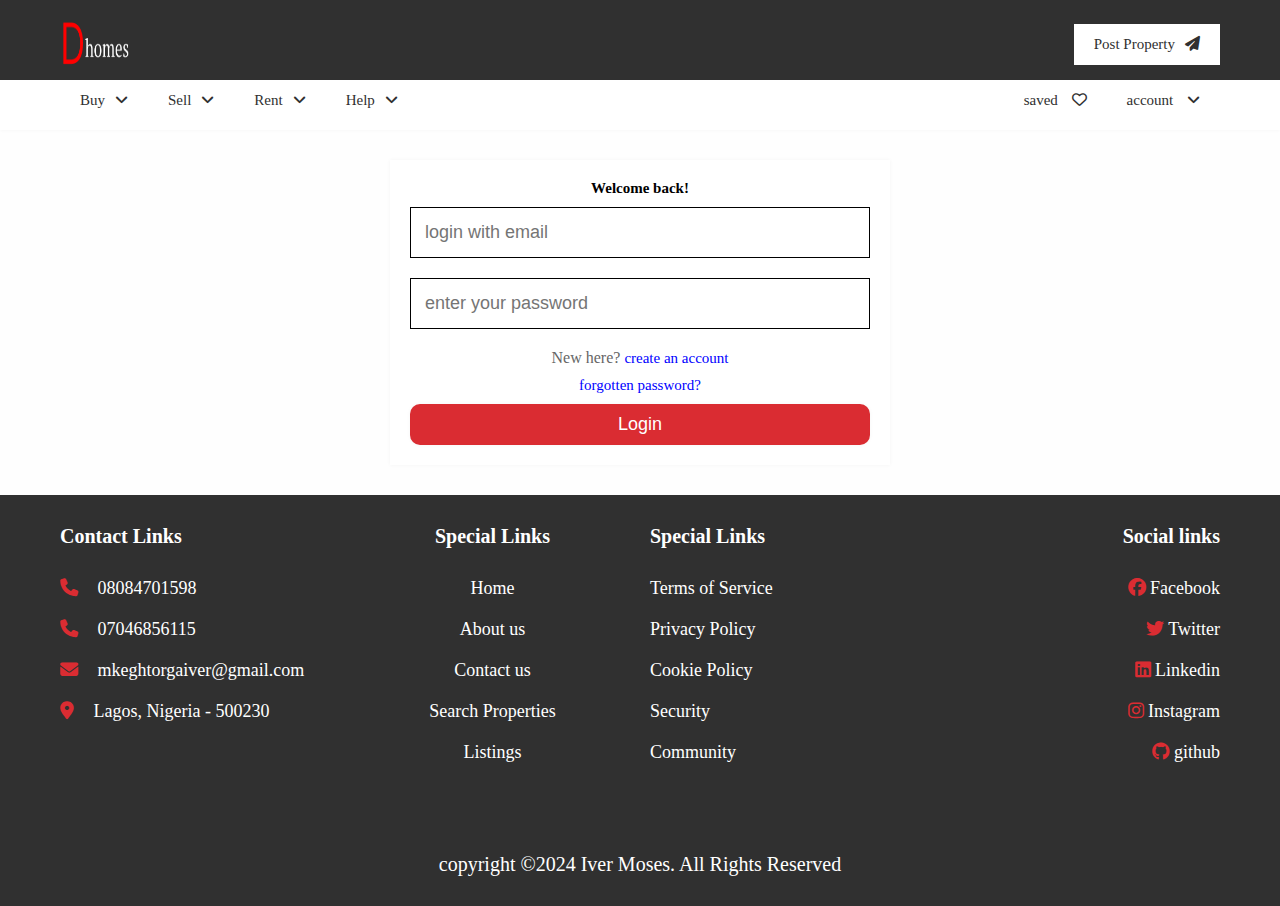
<file: login.html>
<!DOCTYPE html>
<html lang="en">
<head>
  <meta charset="UTF-8">
  <meta name="viewport" content="width=device-width, initial-scale=1.0">
  <link rel="icon" href="assets/images/favicon.png">
  <!-- font awsome cdn link  -->
  <link rel="stylesheet" href="https://cdnjs.cloudflare.com/ajax/libs/font-awesome/6.4.0/css/all.min.css">
  <!-- custom style -->
   <link rel="stylesheet" href="css/styles.css">
   <link rel="stylesheet" href="css/media.css">
  <title>Login</title>
</head>
<body>

  <!-- header section start here -->

<header class="header">
  <nav class="navbar nav-1">
    <section class="flex">
      <a href="index.html" class="logo"><img src="assets/images/logo .png" alt="logo"></a>

      <ul>
        <li><a href="post_property.html">Post Property<i class="fas fa-paper-plane"></i></a></i></li>
      </ul>
    </section>
  </nav>

  <nav class="navbar nav-2">
    <section class="flex">
      <div id="menu-btn" class="fas fa-bars"></div>

      <div class="menu">
        <ul>
          <li><a href="#">Buy<i class="fas fa-angle-down"></i></a>
            <ul>
              <li><a href="house.html">House</a></li>
              <li><a href="flat.html">flat</a></li>
              <li><a href="shop.html">shop</a></li>
              <li><a href="#">Ready to Move</a></li>
              <li><a href="#">furnished</a></li>
            </ul>
          </li>
          <li><a href="#">Sell<i class="fas fa-angle-down"></i></a>
            <ul>
              <li><a href="post_property.html">Post Property</a></li>
              <li><a href="#">dashboard</a></li>
              
            </ul>
          </li>
          <li><a href="#">Rent<i class="fas fa-angle-down"></i></a>
            <ul>
              <li><a href="house.html">House</a></li>
              <li><a href="flat.html">flat</a></li>
              <li><a href="shop.html">shop</a></li>
            </ul>
          </li>
          <li><a href="#">Help<i class="fas fa-angle-down"></i></a>
            <ul>
              <li><a href="about.html">About us</a></li>
              <li><a href="contact.html">Contact us</a></li>
              <li><a href="about.html">About us</a></li>
              <li><a href="search.html">Search Property</a></li>
              <li><a href="listings.html">Property Listings</a></li>
              <li><a href="about.html#faq">FAQ</a></li>
            </ul>
          </li>
        </ul>
      </div>
       
    <ul>
     <li><a href="#">saved <i class="far fa-heart"></i></a></li>
      <li><a href="#">account <i class="fas fa-angle-down"></i></a>
        <ul>
          <li><a href="login.html">login</a></li>
          <li><a href="register.html">register</a></li>
        </ul>
      </li>
    </ul>
    </section>
  </nav>

</header>

  <!-- header section ends  here -->
  
  <!-- login section start  here -->
  
  <section class="form-container">

    <form action="" method="post">
     <h2>Welcome back!</h2>
     <input type="email" name="email" required maxlength="50" class="box" placeholder="login with email">
     <input type="password" name="pss" required maxlength="20" class="box" placeholder="enter your password">
     <p>New here? <a href="register.html">create an account</a></p>
     <a href="forgottenpassword.html">forgotten password?</a>
     <input type="submit" value="login" name="submit" class="btn">
    </form>
 
  </section>
  
 <!-- login section ends  here -->


<!-- footer section start here  -->

<footer class="footer">
  <section class="flex">
    <div class="box">
      <h2>Contact Links</h2>
      <a href="08084701598"><i class="fas fa-phone"></i>
      <span>08084701598</span></a>
      <a href="07046856115"><i class="fas fa-phone"></i>
      <span>07046856115</span></a>
      <a href="mkeghtorgaiver@gmail.com"><i class="fas fa-envelope"></i>
      <span>mkeghtorgaiver@gmail.com</span></a>
      <a href="#"><i class="fas fa-map-marker-alt"></i>
      <span>Lagos, Nigeria - 500230</span></a>
    </div>

    <div class="box">
      <h2>Special Links</h2>
      <a href="home.html"><span>Home</span></a>
      <a href="about.html"><span>About us</span></a>
      <a href="contact.html"><span>Contact us</span></a>
      <a href="search.html"><span>Search Properties</span></a>
      <a href="listings.html"><span>Listings</span></a>
    </div>
    
    <div class="box">
      <h2>Special Links</h2>
      <a href="#"><span>Terms of Service</span></a>
      <a href="#"><span>Privacy Policy</span></a>
      <a href="#"><span>Cookie Policy</span></a>
      <a href="#"><span>Security</span></a>
      <a href="#"><span>Community</span></a>
    </div>

    <div class="box">
      <h2>Social links</h2>
      <!-- Facebook Icon -->
      <a href="https://www.facebook.com/your-profile-link" target="_blank">
        <i class="fab fa-facebook"></i><span> Facebook</span>
      </a>

      <!-- Twitter Icon -->
      <a href="https://twitter.com/your-username" target="_blank">
        <i class="fab fa-twitter"></i><span> Twitter</span>
      </a>

      <!-- LinkedIn Icon -->
      <a href="https://www.linkedin.com/in/your-profile-link" target="_blank">
       <i class="fab fa-linkedin"></i><span> Linkedin</span>
      </a>

      <!-- Instagram Icon -->
      <a href="https://www.instagram.com/your-username" target="_blank">
       <i class="fab fa-instagram"></i><span> Instagram</span>
      </a>

      <!-- GitHub Icon -->
      <a href="https://github.com/Ivermoses" target="_blank">
       <i class="fab fa-github"></i><span> github</span>
      </a>

    </div>

  </section>
  <div class="credit">
    copyright &#169;2024 <span>Iver Moses</span>. All Rights Reserved
  </div>
</footer>



<!-- footer section end here  -->

  <!-- custom js file link -->
   <script src="js/main.js"></script>
</body>
</html>
</file>
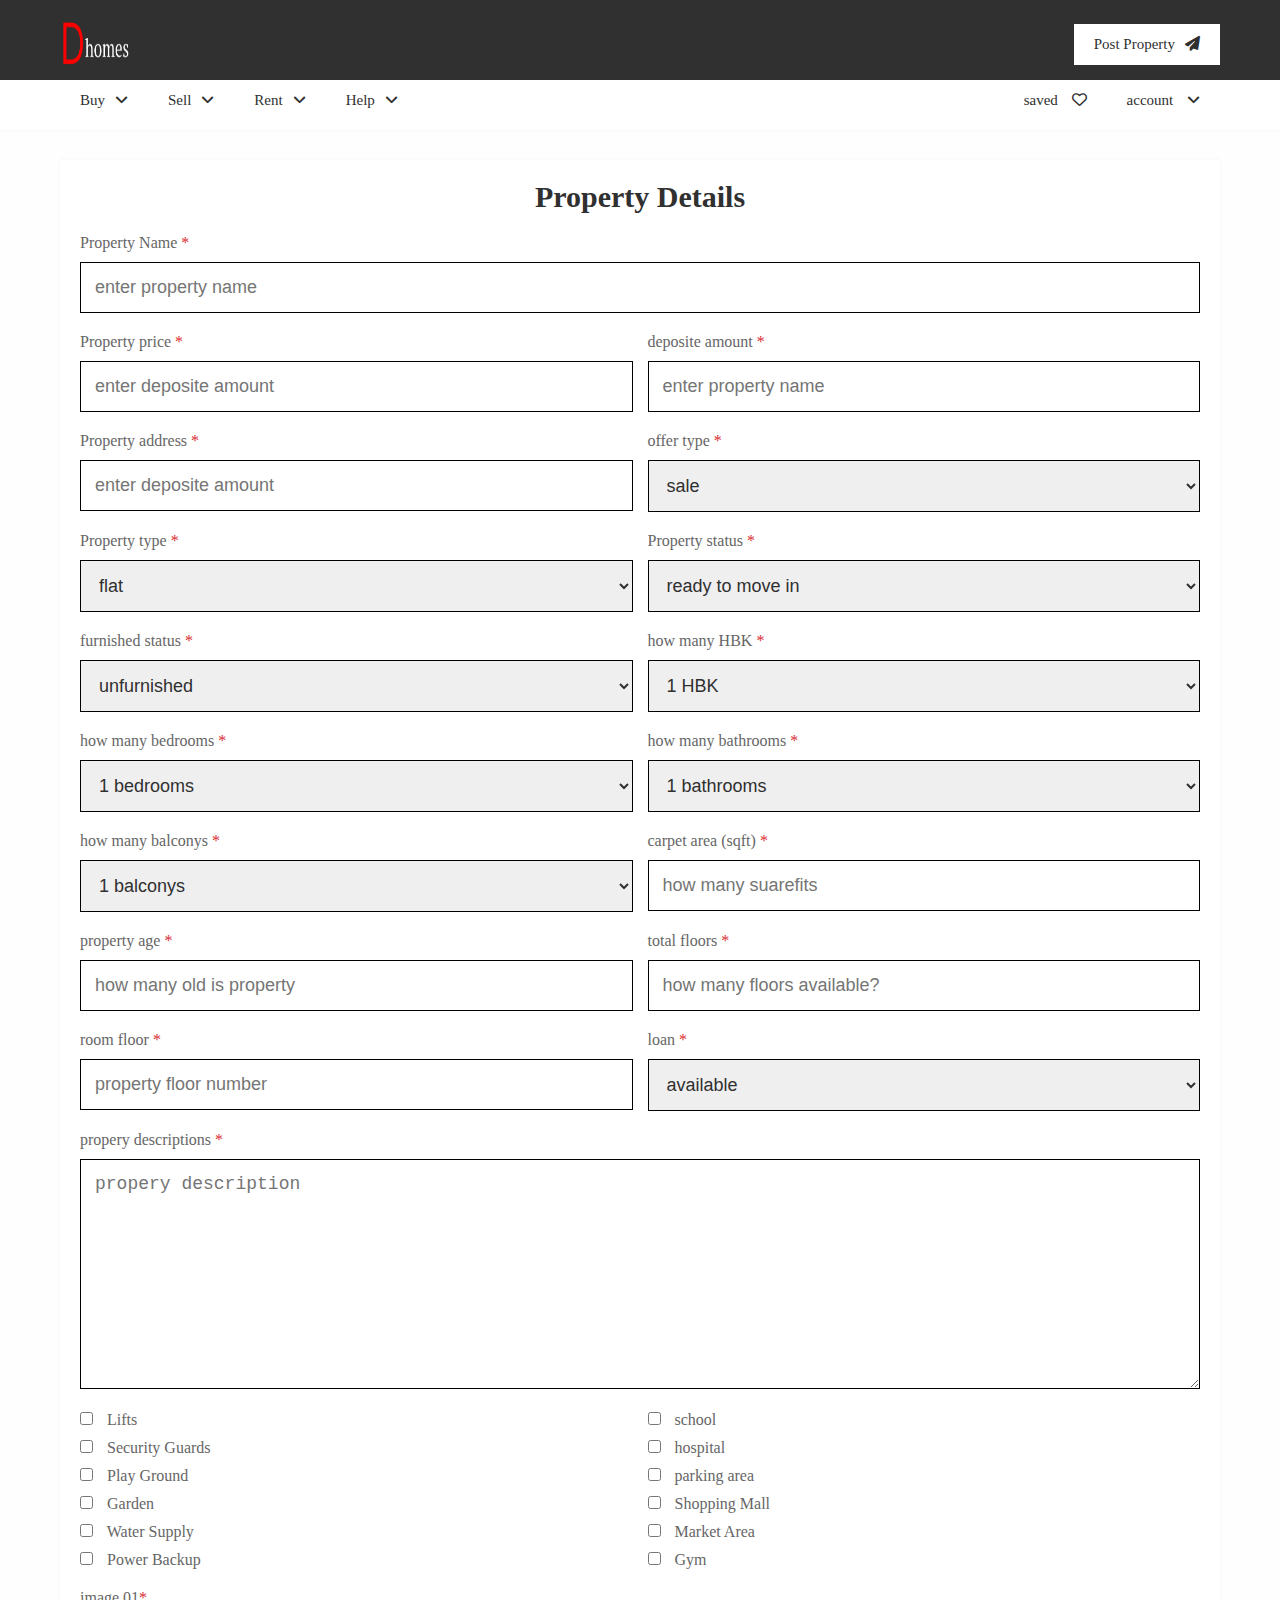
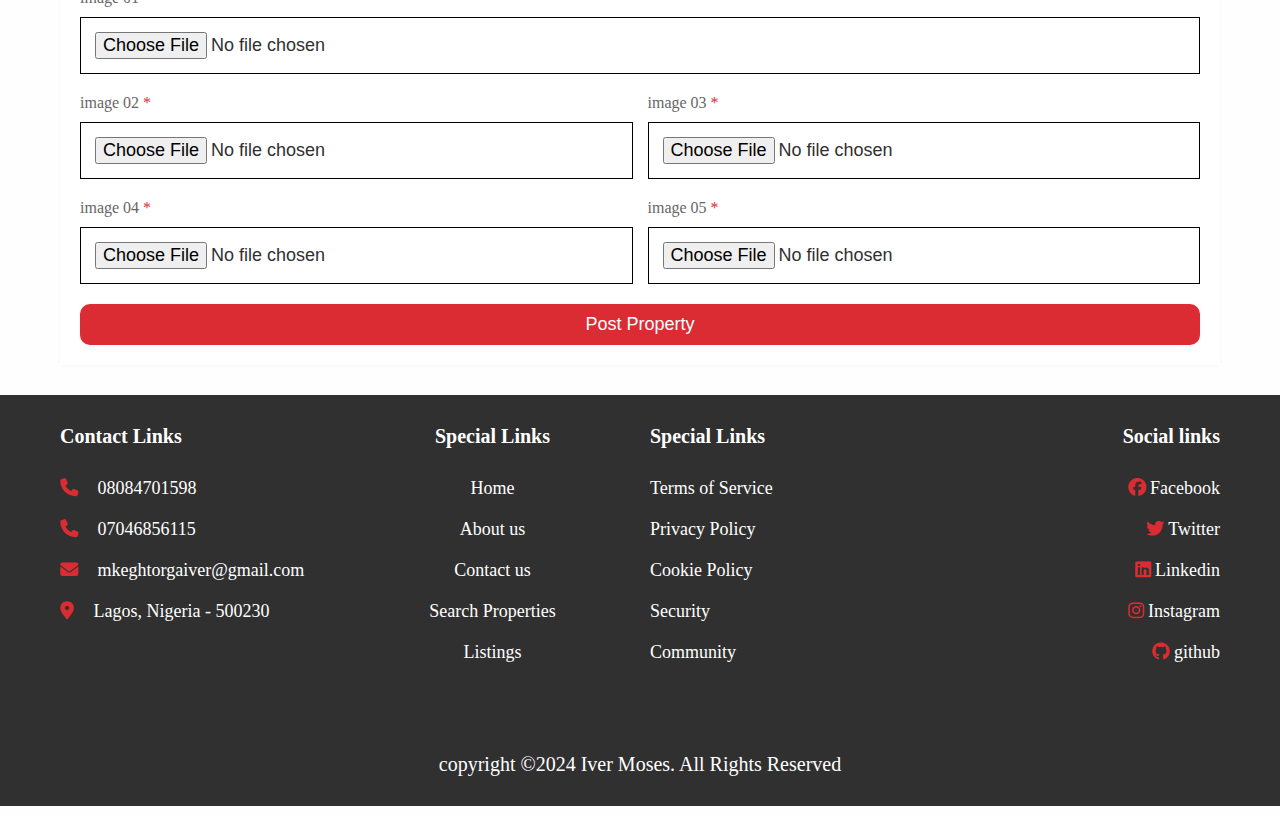
<file: post_property.html>
<!DOCTYPE html>
<html lang="en">
<head>
  <meta charset="UTF-8">
  <meta name="viewport" content="width=device-width, initial-scale=1.0">
  <link rel="icon" href="assets/images/favicon.png">
  <!-- font awsome cdn link  -->
  <link rel="stylesheet" href="https://cdnjs.cloudflare.com/ajax/libs/font-awesome/6.4.0/css/all.min.css">
  <!-- custom style -->
   <link rel="stylesheet" href="css/styles.css">
   <link rel="stylesheet" href="css/media.css">
  <title>Property Details</title>
</head>
<body>

  <!-- header section start here -->

<header class="header">
  <nav class="navbar nav-1">
    <section class="flex">
      <a href="index.html" class="logo"><img src="assets/images/logo .png" alt="logo"></a>

      <ul>
        <li><a href="#">Post Property<i class="fas fa-paper-plane"></i></a></i></li>
      </ul>
    </section>
  </nav>

  <nav class="navbar nav-2">
    <section class="flex">
      <div id="menu-btn" class="fas fa-bars"></div>

      <div class="menu">
        <ul>
          <li><a href="#">Buy<i class="fas fa-angle-down"></i></a>
            <ul>
              <li><a href="house.html">House</a></li>
              <li><a href="flat.html">flat</a></li>
              <li><a href="shop.html">shop</a></li>
              <li><a href="#">Ready to Move</a></li>
              <li><a href="#">furnished</a></li>
            </ul>
          </li>
          <li><a href="#">Sell<i class="fas fa-angle-down"></i></a>
            <ul>
              <li><a href="#">Post Property</a></li>
              <li><a href="#">dashboard</a></li>
              
            </ul>
          </li>
          <li><a href="#">Rent<i class="fas fa-angle-down"></i></a>
            <ul>
              <li><a href="house.html">House</a></li>
              <li><a href="flat.html">flat</a></li>
              <li><a href="shop.html">shop</a></li>
            </ul>
          </li>
          <li><a href="#">Help<i class="fas fa-angle-down"></i></a>
            <ul>
              <li><a href="about.html">About us</a></li>
              <li><a href="contact.html">Contact us</a></li>
              <li><a href="about.html">About us</a></li>
              <li><a href="search.html">Search Property</a></li>
              <li><a href="listings.html">Property Listings</a></li>
              <li><a href="about.html#faq">FAQ</a></li>
            </ul>
          </li>
        </ul>
      </div>
       
    <ul>
     <li><a href="#">saved <i class="far fa-heart"></i></a></li>
      <li><a href="#">account <i class="fas fa-angle-down"></i></a>
        <ul>
          <li><a href="login.html">login</a></li>
          <li><a href="register.html">register</a></li>
        </ul>
      </li>
    </ul>
    </section>
  </nav>

</header>

  <!-- header section ends  here -->
  
  <!-- post property section start  here -->
  
  <section class="property-form">

    <form action="" method="post" enctype="multipart/form-data">
      <h3>Property Details</h3>
      <div class="box">
        <p>Property Name <span>*</span></p>
        <input type="text" name="property name" maxlength="50" required placeholder="enter property name" class="input">
      </div>

      <div class="flex">
        <div class="box">
          <p>Property price <span>*</span></p>
          <input type="number" name="price" min="0" max="9999999" maxlength="10" required placeholder="enter deposite amount" class="input">
        </div>
        
        <div class="box">
          <p>deposite amount <span>*</span></p>
          <input type="number" name="deposite" min="0" max="9999999" maxlength="10" required placeholder="enter property name" class="input">
        </div>

        <div class="box">
          <p>Property address <span>*</span></p>
          <input type="number" name="address" min="0" max="9999999" maxlength="100" required placeholder="enter deposite amount" class="input">
        </div>

        <div class="box">
          <p>offer type <span>*</span></p>
          <select name="offer" class="input" required>
            <option value="sale">sale</option>
            <option value="resale">resale</option>
            <option value="rent">Rent</option>
          </select>
        </div>

        <div class="box">
          <p>Property type <span>*</span></p>
          <select name="type" class="input" required>
            <option value="flat">flat</option>
            <option value="house">house</option>
            <option value="shop">shop</option>
            <option value="office">office</option>
          </select>
        </div>

        <div class="box">
          <p>Property status <span>*</span></p>
          <select name="status" class="input" required>
            <option value="ready to move in">ready to move in</option>
            <option value="under construction">under construction</option>
          </select>
        </div>

        <div class="box">
          <p>furnished status <span>*</span></p>
          <select name="furnished" class="input" required>
            <option value="unfurnished">unfurnished</option>
            <option value="semi-furnished">semi-furnished</option>
            <option value="furnished">furnished</option>
            <option value="turkey">turkey</option>
          </select>
        </div>
               
        <div class="box">
          <p>how many HBK <span>*</span></p>
          <select name="hbk" class="input" required>
            <option value="1">1 HBK</option>
            <option value="2">2 HBK</option>
            <option value="3">3 HBK</option>
            <option value="4">4 HBK</option>
            <option value="5">5 HBK</option>
            <option value="6">6 HBK</option>
            <option value="7">7 HBK</option>
            <option value="8">8 HBK</option>
            <option value="9">9 HBK</option>
            <option value="10">10 HBK</option>
            <option value="11">11 HBK</option>
          </select>
        </div>
         
        <div class="box">
          <p>how many bedrooms <span>*</span></p>
          <select name="bedroom" class="input" required>
            <option value="1">1 bedrooms</option>
            <option value="2">2 bedrooms</option>
            <option value="3">3 bedrooms</option>
            <option value="4">4 bedrooms</option>
            <option value="5">5 bedrooms</option>
            <option value="6">6 bedrooms</option>
            <option value="7">7 bedrooms</option>
            <option value="8">8 bedrooms</option>
            <option value="9">9 bedrooms</option>
            <option value="10">10 bedrooms</option>
            <option value="11">11 bedrooms</option>
          </select>
        </div>

        <div class="box">
          <p>how many bathrooms <span>*</span></p>
          <select name="bedroom" class="input" required>
            <option value="1">1 bathrooms</option>
            <option value="2">2 bathrooms</option>
            <option value="3">3 bathrooms</option>
            <option value="4">4 bathrooms</option>
            <option value="5">5 bathrooms</option>
            <option value="6">6 bathrooms</option>
            <option value="7">7 bathrooms</option>
            <option value="8">8 bathrooms</option>
            <option value="9">9 bathrooms</option>
          </select>
        </div>

        <div class="box">
          <p>how many balconys <span>*</span></p>
          <select name="bedroom" class="input" required>
            <option value="1">1 balconys</option>
            <option value="2">2 balconys</option>
            <option value="3">3 balconys</option>
            <option value="4">4 balconys</option>
            <option value="5">5 balconys</option>
            <option value="6">6 balconys</option>
            <option value="7">7 balconys</option>
            <option value="8">8 balconys</option>
            <option value="9">9 balconys</option>
          </select>
        </div>

        <div class="box">
          <p>carpet area (sqft) <span>*</span></p>
          <input type="number" name="carpet" min="0" max="9999999" maxlength="10" required placeholder="how many suarefits" class="input">
        </div>

        <div class="box">
          <p>property age <span>*</span></p>
          <input type="number" name="age" min="0" max="99" maxlength="2" required placeholder="how many old is property" class="input">
        </div>

        <div class="box">
          <p>total floors <span>*</span></p>
          <input type="number" name="total_floors" min="0" max="99" maxlength="2" required placeholder="how many floors available?" class="input">
        </div>
        
        <div class="box">
          <p>room floor <span>*</span></p>
          <input type="number" name="room_floor" min="0" max="99" maxlength="2" required placeholder="property floor number" class="input">
        </div>
        
        <div class="box">
          <p>loan <span>*</span></p>
          <select name="status" class="input" required>
            <option value="available">available</option>
            <option value="not available">not available</option>
          </select>
        </div>

      </div>
<!-- out of flex container -->
      <div class="box">
        <p>propery descriptions <span>*</span></p>
        <textarea name="description" cols="30" rows="10" maxlength="1000" required placeholder="propery description " class="input"></textarea>
      </div>

      <div class="checkbox">
        <div class="box">
          <p><input type="checkbox" name="security_guard" value="yes"/> Lifts</p>
          <p><input type="checkbox" name="security guards" value="yes"/> Security Guards</p>
          <p><input type="checkbox" name="play ground" value="yes"/> Play Ground</p>
          <p><input type="checkbox" name="garden" value="yes"/> Garden</p>
          <p><input type="checkbox" name="water supply" value="yes"/> Water Supply</p>
          <p><input type="checkbox" name="power backup" value="yes"/> Power Backup</p>
        </div>
        <div class="box">
          <p><input type="checkbox" name="lift" value="yes"/> school</p>
          <p><input type="checkbox" name="security guards" value="yes"/> hospital</p>
          <p><input type="checkbox" name="play ground" value="yes"/> parking area</p>
          <p><input type="checkbox" name="garden" value="yes"/> Shopping Mall</p>
          <p><input type="checkbox" name="water supply" value="yes"/> Market Area</p>
          <p><input type="checkbox" name="power backup" value="yes"/> Gym</p>
        </div>
      </div>

      <div class="box">
        <p>image 01<span>*</span></p>
        <input type="file" name="image_01" class="input" accept="image/*" required>
      </div>

      <div class="flex">
        <div class="box">
          <p>image 02 <span>*</span></p>
          <input type="file" name="image_02" class="input" accept="image/*" required>
        </div>
        <div class="box">
          <p>image 03 <span>*</span></p>
          <input type="file" name="image_03" class="input" accept="image/*" required>
        </div>
        <div class="box">
          <p>image 04 <span>*</span></p>
          <input type="file" name="image_04" class="input" accept="image/*" required>
        </div>
        <div class="box">
          <p>image 05 <span>*</span></p>
          <input type="file" name="image_05" class="input" accept="image/*" required>
        </div>
      </div>
     <input type="submit" value="post property" name="post" class="btn">
    </form>

  </section>
  
 <!-- post property section ends  here -->


<!-- footer section start here  -->

<footer class="footer">
  <section class="flex">
    <div class="box">
      <h2>Contact Links</h2>
      <a href="08084701598"><i class="fas fa-phone"></i>
      <span>08084701598</span></a>
      <a href="07046856115"><i class="fas fa-phone"></i>
      <span>07046856115</span></a>
      <a href="mkeghtorgaiver@gmail.com"><i class="fas fa-envelope"></i>
      <span>mkeghtorgaiver@gmail.com</span></a>
      <a href="#"><i class="fas fa-map-marker-alt"></i>
      <span>Lagos, Nigeria - 500230</span></a>
    </div>

    <div class="box">
      <h2>Special Links</h2>
      <a href="home.html"><span>Home</span></a>
      <a href="about.html"><span>About us</span></a>
      <a href="contact.html"><span>Contact us</span></a>
      <a href="search.html"><span>Search Properties</span></a>
      <a href="listings.html"><span>Listings</span></a>
    </div>
    
    <div class="box">
      <h2>Special Links</h2>
      <a href="#"><span>Terms of Service</span></a>
      <a href="#"><span>Privacy Policy</span></a>
      <a href="#"><span>Cookie Policy</span></a>
      <a href="#"><span>Security</span></a>
      <a href="#"><span>Community</span></a>
    </div>

    <div class="box">
      <h2>Social links</h2>
      <!-- Facebook Icon -->
      <a href="https://www.facebook.com/your-profile-link" target="_blank">
        <i class="fab fa-facebook"></i><span> Facebook</span>
      </a>

      <!-- Twitter Icon -->
      <a href="https://twitter.com/your-username" target="_blank">
        <i class="fab fa-twitter"></i><span> Twitter</span>
      </a>

      <!-- LinkedIn Icon -->
      <a href="https://www.linkedin.com/in/your-profile-link" target="_blank">
       <i class="fab fa-linkedin"></i><span> Linkedin</span>
      </a>

      <!-- Instagram Icon -->
      <a href="https://www.instagram.com/your-username" target="_blank">
       <i class="fab fa-instagram"></i><span> Instagram</span>
      </a>

      <!-- GitHub Icon -->
      <a href="https://github.com/Ivermoses" target="_blank">
       <i class="fab fa-github"></i><span> github</span>
      </a>

    </div>

  </section>
  <div class="credit">
    copyright &#169;2024 <span>Iver Moses</span>. All Rights Reserved
  </div>
</footer>



<!-- footer section end here  -->

  <!-- custom js file link -->
   <script src="js/main.js"></script>
</body>
</html>
</file>
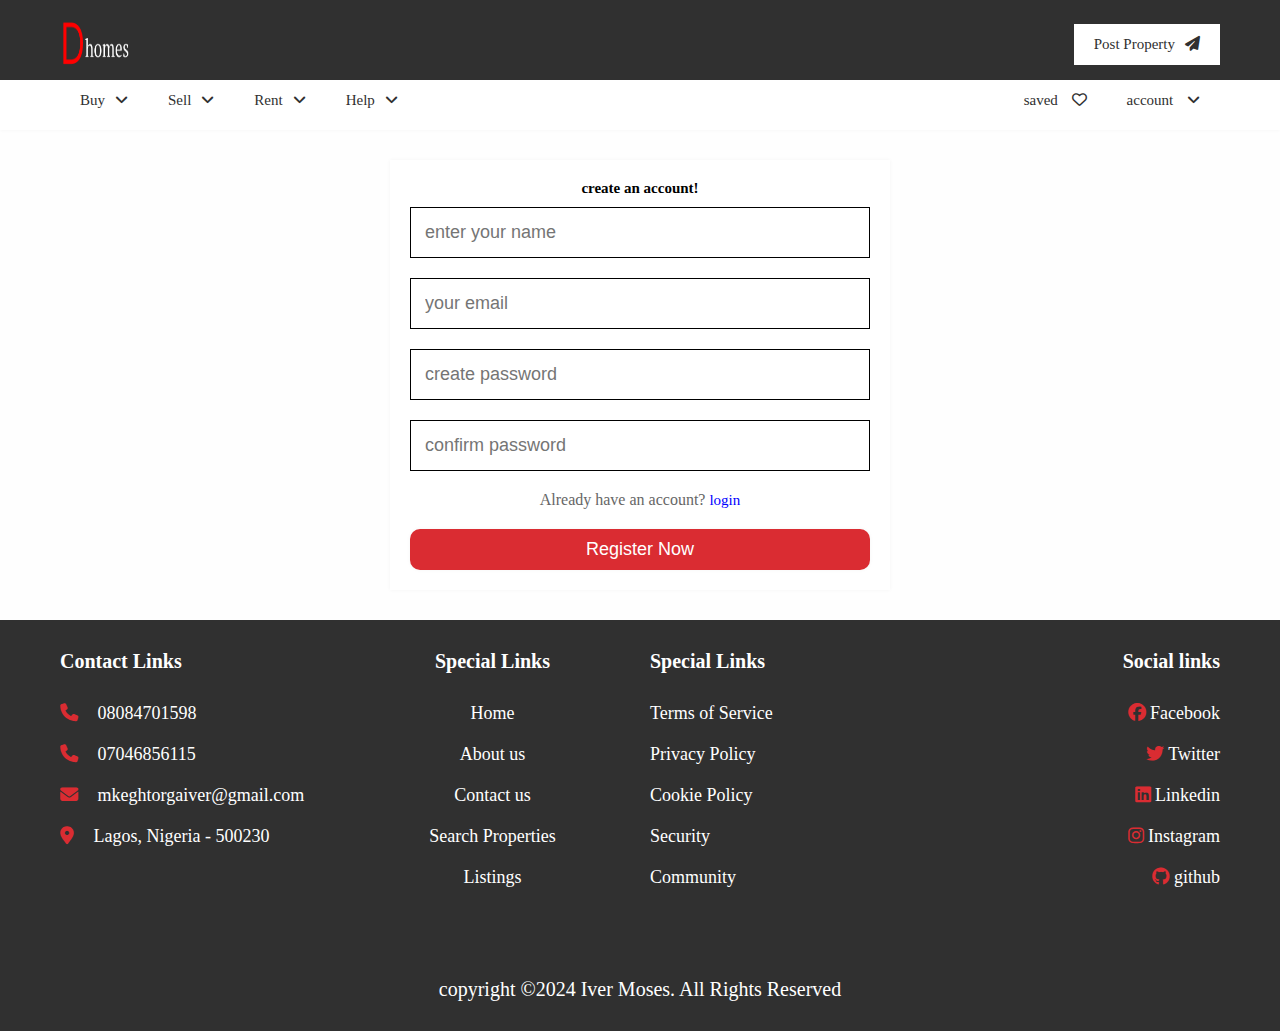
<file: register.html>
<!DOCTYPE html>
<html lang="en">
<head>
  <meta charset="UTF-8">
  <meta name="viewport" content="width=device-width, initial-scale=1.0">
  <link rel="icon" href="assets/images/favicon.png">
  <!-- font awsome cdn link  -->
  <link rel="stylesheet" href="https://cdnjs.cloudflare.com/ajax/libs/font-awesome/6.4.0/css/all.min.css">
  <!-- custom style -->
   <link rel="stylesheet" href="css/styles.css">
   <link rel="stylesheet" href="css/media.css">
  <title>Register</title>
</head>
<body>

  <!-- header section start here -->

<header class="header">
  <nav class="navbar nav-1">
    <section class="flex">
      <a href="index.html" class="logo"><img src="assets/images/logo .png" alt="logo"></a>

      <ul>
        <li><a href="post_property.html">Post Property<i class="fas fa-paper-plane"></i></a></i></li>
      </ul>
    </section>
  </nav>

  <nav class="navbar nav-2">
    <section class="flex">
      <div id="menu-btn" class="fas fa-bars"></div>

      <div class="menu">
        <ul>
          <li><a href="#">Buy<i class="fas fa-angle-down"></i></a>
            <ul>
              <li><a href="house.html">House</a></li>
              <li><a href="flat.html">flat</a></li>
              <li><a href="shop.html">shop</a></li>
              <li><a href="#">Ready to Move</a></li>
              <li><a href="#">furnished</a></li>
            </ul>
          </li>
          <li><a href="#">Sell<i class="fas fa-angle-down"></i></a>
            <ul>
              <li><a href="post_property.html">Post Property</a></li>
              <li><a href="#">dashboard</a></li>
              
            </ul>
          </li>
          <li><a href="#">Rent<i class="fas fa-angle-down"></i></a>
            <ul>
              <li><a href="house.html">House</a></li>
              <li><a href="flat.html">flat</a></li>
              <li><a href="shop.html">shop</a></li>
            </ul>
          </li>
          <li><a href="#">Help<i class="fas fa-angle-down"></i></a>
            <ul>
              <li><a href="about.html">About us</a></li>
              <li><a href="contact.html">Contact us</a></li>
              <li><a href="about.html">About us</a></li>
              <li><a href="search.html">Search Property</a></li>
              <li><a href="listings.html">Property Listings</a></li>
              <li><a href="about.html#faq">FAQ</a></li>
            </ul>
          </li>
        </ul>
      </div>
       
    <ul>
     <li><a href="#">saved <i class="far fa-heart"></i></a></li>
      <li><a href="#">account <i class="fas fa-angle-down"></i></a>
        <ul>
          <li><a href="login.html">login</a></li>
          <li><a href="register.html">register</a></li>
        </ul>
      </li>
    </ul>
    </section>
  </nav>

</header>



  <!-- header section ends  here -->
  
  
  <!-- login section start  here -->
  
  <section class="form-container">

    <form action="" method="post">
     <h2>create an account!</h2>
     <input type="tel" name="name" required maxlength="50" class="box" placeholder="enter your name">
     <input type="email" name="email" required maxlength="50" class="box" placeholder="your email">
     <input type="password" name="pss" required maxlength="20" class="box" placeholder="create password">
     <input type="password" name="pss" required maxlength="20" class="box" placeholder="confirm password">
     <p>Already have an account? <a href="login.html">login</a></p>
     <input type="submit" value="register now" name="submit" class="btn">
    </form>
 
  </section> 
   
  <!-- login section ends  here -->




<!-- footer section start here  -->

<footer class="footer">
  <section class="flex">
    <div class="box">
      <h2>Contact Links</h2>
      <a href="08084701598"><i class="fas fa-phone"></i>
      <span>08084701598</span></a>
      <a href="07046856115"><i class="fas fa-phone"></i>
      <span>07046856115</span></a>
      <a href="mkeghtorgaiver@gmail.com"><i class="fas fa-envelope"></i>
      <span>mkeghtorgaiver@gmail.com</span></a>
      <a href="#"><i class="fas fa-map-marker-alt"></i>
      <span>Lagos, Nigeria - 500230</span></a>
    </div>

    <div class="box">
      <h2>Special Links</h2>
      <a href="home.html"><span>Home</span></a>
      <a href="about.html"><span>About us</span></a>
      <a href="contact.html"><span>Contact us</span></a>
      <a href="search.html"><span>Search Properties</span></a>
      <a href="listings.html"><span>Listings</span></a>
    </div>
    
    <div class="box">
      <h2>Special Links</h2>
      <a href="#"><span>Terms of Service</span></a>
      <a href="#"><span>Privacy Policy</span></a>
      <a href="#"><span>Cookie Policy</span></a>
      <a href="#"><span>Security</span></a>
      <a href="#"><span>Community</span></a>
    </div>

    <div class="box">
      <h2>Social links</h2>
      <!-- Facebook Icon -->
      <a href="https://www.facebook.com/your-profile-link" target="_blank">
        <i class="fab fa-facebook"></i><span> Facebook</span>
      </a>

      <!-- Twitter Icon -->
      <a href="https://twitter.com/your-username" target="_blank">
        <i class="fab fa-twitter"></i><span> Twitter</span>
      </a>

      <!-- LinkedIn Icon -->
      <a href="https://www.linkedin.com/in/your-profile-link" target="_blank">
       <i class="fab fa-linkedin"></i><span> Linkedin</span>
      </a>

      <!-- Instagram Icon -->
      <a href="https://www.instagram.com/your-username" target="_blank">
       <i class="fab fa-instagram"></i><span> Instagram</span>
      </a>

      <!-- GitHub Icon -->
      <a href="https://github.com/Ivermoses" target="_blank">
       <i class="fab fa-github"></i><span> github</span>
      </a>

    </div>

  </section>
  <div class="credit">
    copyright &#169;2024 <span>Iver Moses</span>. All Rights Reserved
  </div>
</footer>



<!-- footer section end here  -->

  <!-- custom js file link -->
   <script src="js/main.js"></script>
</body>
</html>
</file>
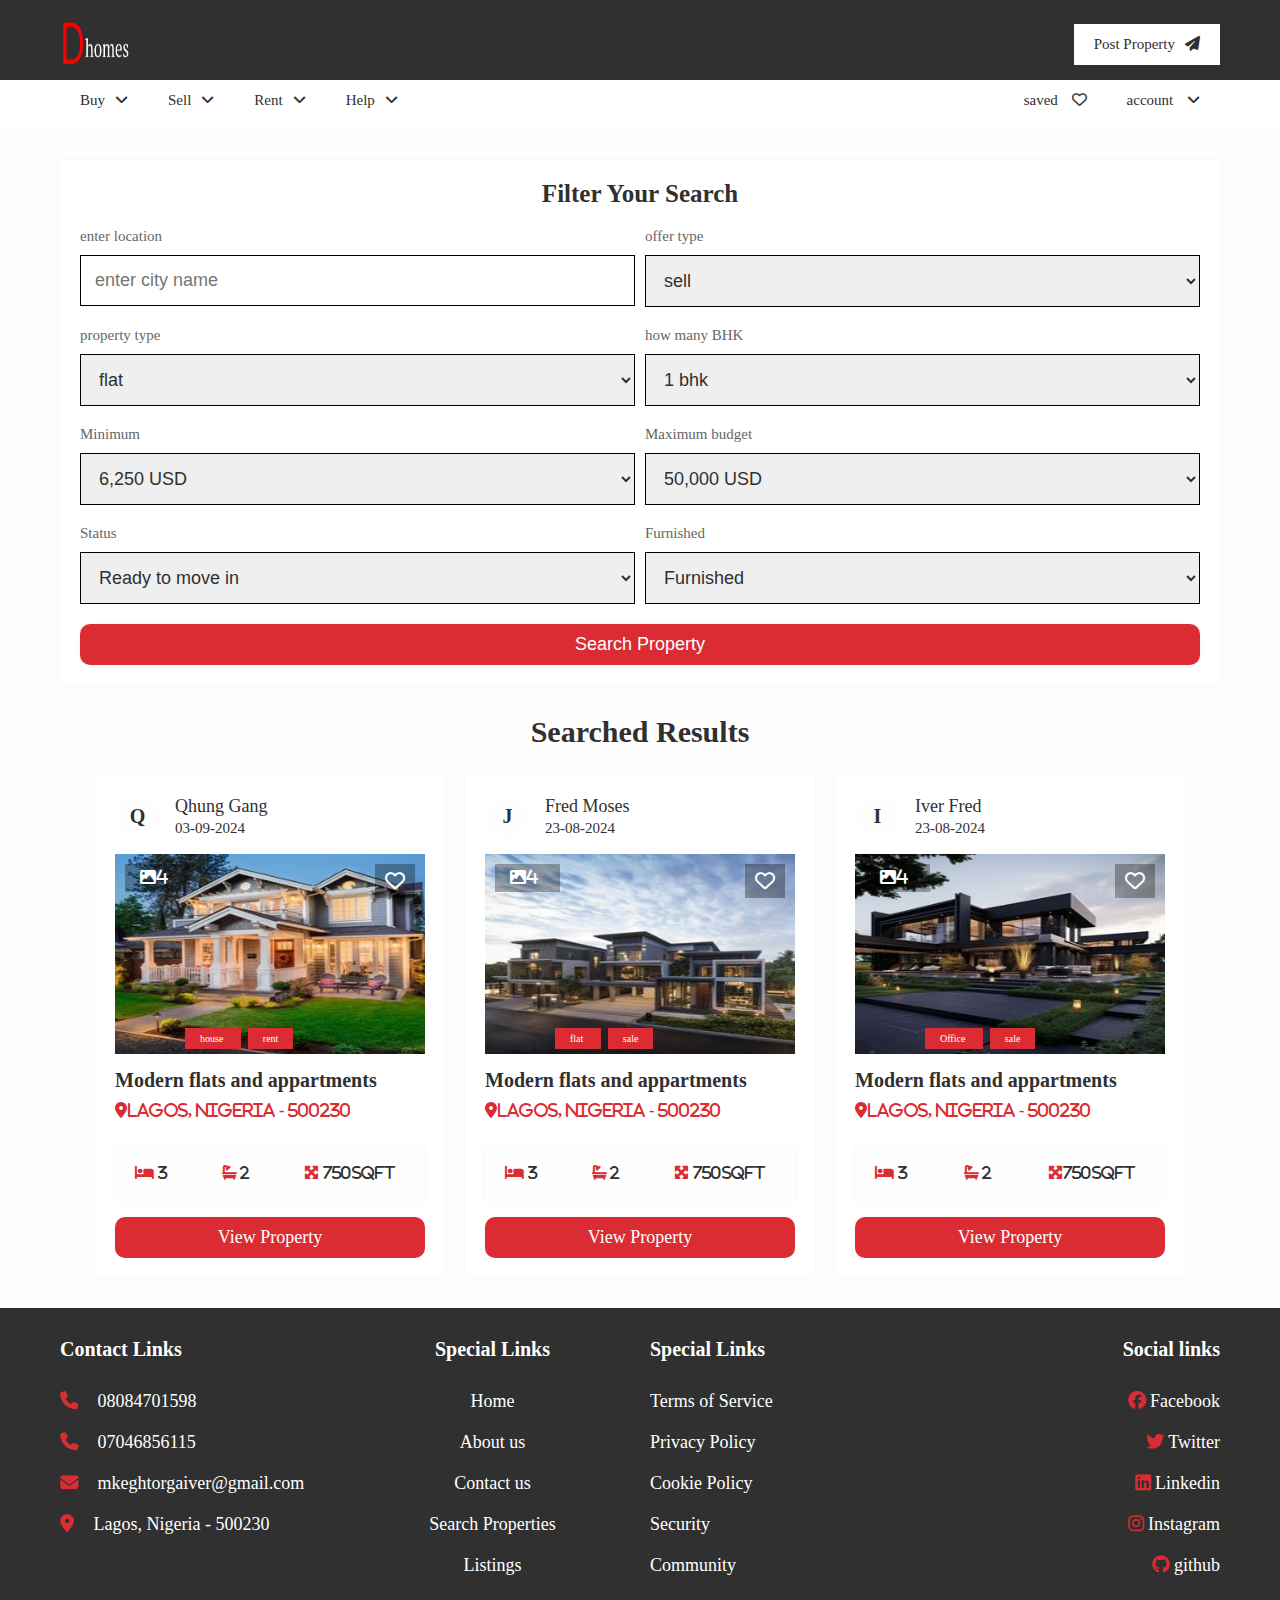
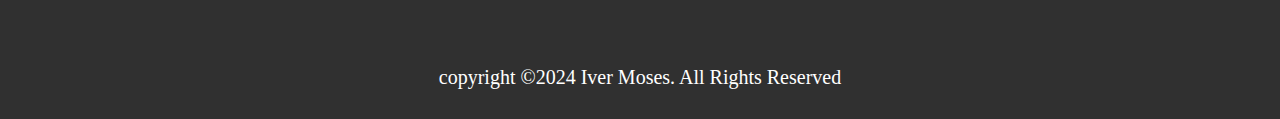
<file: search.html>
<!DOCTYPE html>
<html lang="en">
<head>
  <meta charset="UTF-8">
  <meta name="viewport" content="width=device-width, initial-scale=1.0">
  <link rel="icon" href="assets/images/favicon.png">
  <!-- font awsome cdn link  -->
  <link rel="stylesheet" href="https://cdnjs.cloudflare.com/ajax/libs/font-awesome/6.4.0/css/all.min.css">
  <!-- custom style -->
   <link rel="stylesheet" href="css/styles.css">
   <link rel="stylesheet" href="css/media.css">
  <title>Search</title>
</head>
<body>

  <!-- header section start here -->

<header class="header">
  <nav class="navbar nav-1">
    <section class="flex">
      <a href="index.html" class="logo"><img src="assets/images/logo .png" alt="logo"></a>

      <ul>
        <li><a href="post_property.html">Post Property<i class="fas fa-paper-plane"></i></a></i></li>
      </ul>
    </section>
  </nav>

  <nav class="navbar nav-2">
    <section class="flex">
      <div id="menu-btn" class="fas fa-bars"></div>

      <div class="menu">
        <ul>
          <li><a href="#">Buy<i class="fas fa-angle-down"></i></a>
            <ul>
              <li><a href="house.html">House</a></li>
              <li><a href="flat.html">flat</a></li>
              <li><a href="shop.html">shop</a></li>
              <li><a href="#">Ready to Move</a></li>
              <li><a href="#">furnished</a></li>
            </ul>
          </li>
          <li><a href="#">Sell<i class="fas fa-angle-down"></i></a>
            <ul>
              <li><a href="post_property.html">Post Property</a></li>
              <li><a href="#">dashboard</a></li>
              
            </ul>
          </li>
          <li><a href="#">Rent<i class="fas fa-angle-down"></i></a>
            <ul>
              <li><a href="house.html">House</a></li>
              <li><a href="flat.html">flat</a></li>
              <li><a href="shop.html">shop</a></li>
            </ul>
          </li>
          <li><a href="#">Help<i class="fas fa-angle-down"></i></a>
            <ul>
              <li><a href="about.html">About us</a></li>
              <li><a href="contact.html">Contact us</a></li>
              <li><a href="about.html">About us</a></li>
              <li><a href="search.html">Search Property</a></li>
              <li><a href="listings.html">Property Listings</a></li>
              <li><a href="about.html#faq">FAQ</a></li>
            </ul>
          </li>
        </ul>
      </div>
       
    <ul>
     <li><a href="#">saved <i class="far fa-heart"></i></a></li>
      <li><a href="#">account <i class="fas fa-angle-down"></i></a>
        <ul>
          <li><a href="login.html">login</a></li>
          <li><a href="register.html">register</a></li>
        </ul>
      </li>
    </ul>
    </section>
  </nav>

</header>

  <!-- header section ends  here -->
  
<!-- search filter section start -->

<section class="filter" style="padding-bottom: 0;">

  <form action="" method="post">
    <div id="close-filter"><i class="fas fa-times"></i></div>
    <h3>filter your search</h3>
    <div class="flex">
      <div class="box">
        <p>enter location </p>
        <input type="text" name="location" required maxlength="50" placeholder="enter city name" class="input">
      </div>
      <div class="box">
        <p>offer type </p>
        <select name="offer" class="input" required>
          <option value="sell">sell</option>
          <option value="resale">resale</option>
          <option value="rent">rent</option>
          <option value="buy">buy</option>
        </select>
      </div>

      <div class="box">
        <p>property type </p>
        <select name="type" class="input" required>
          <option value="flat">flat</option>
          <option value="house">house</option>
          <option value="shop">shop</option>
          <option value="office">office</option>
        </select>
      </div>
    
      <div class="box">
        <p>how many BHK</p>
        <select name="bhk" class="input" required>
          <option value="1">1 bhk</option>
          <option value="2">2 bhk</option>
          <option value="3">3 bhk</option>
          <option value="4">4 bhk</option>
          <option value="5">5 bhk</option>
          <option value="6">6 bhk</option>
          <option value="7">7 bhk</option>
          <option value="8">8 bhk</option>
          <option value="9">9 bhk</option>
          <option value="10">10 bhk</option>
        </select>
      </div>

      <div class="box">
        <p>Minimum</p>
        <select name="minimum" class="input" required>
          <option value="6250">6,250 USD</option>
          <option value="12500">15,500 USD</option>
          <option value="25000">40,000 USD</option>
          <option value="37500">37,500 USD</option>
          <option value="50000">90,000 USD</option>
          <option value="62500">62,500 USD</option>
          <option value="75000">75,000 USD</option>
          <option value="62500">62,500 USD</option>
          <option value="80000">80,000 USD</option>
          <option value="72500">72,500 USD</option>
          <option value="5000">50,000 USD</option>
        </select>
      </div>
    
      <div class="box">
        <p>Maximum budget</p>
        <select name="minimum" class="input" required>
          <option value="6250">50,000 USD</option>
          <option value="12500">12,500 USD</option>
          <option value="25000">25,000 USD</option>
          <option value="37500">37,500 USD</option>
          <option value="50000">50,000 USD</option>
          <option value="62500">62,500 USD</option>
          <option value="75000">75,000 USD</option>
          <option value="62500">62,500 USD</option>
          <option value="80000">80,000 USD</option>
          <option value="72500">72,500 USD</option>
          <option value="5000">50,000 USD</option>
        </select>
      </div>

      <div class="box">
        <p>Status</p>
        <select name="status" class="input" required>
          <option value="Ready to move in">Ready to move in</option>
          <option value="Ready to move in">Ready in the next three month</option>
          <option value="under construction">under construction</option>
        </select>
      </div>

      <div class="box">
        <p>Furnished</p>
        <select name="furnished" class="input" required>
          <option value="unfurnished">Furnished</option>
          <option value="Turnkey">Turnkey</option>
          <option value="fully equipped">Fully Equipped</option>
        </select>
      </div>
    </div>
     <input type="submit" value="search property" class="btn">

  </form>
  
</section>

<!-- search filter section end -->

<div id="filter-btn"><i class="fas fa-filter"></i></div>

<!-- searched result section start here  -->
<section class="listing">
 
  <h1 class="heading">Searched results</h1>
   
  <div class="box-container">

    <div class="box">
      <div class="admin">
        <h3>Q</h3>
        <div>
          <p>Qhung Gang</p>
          <span>03-09-2024</span>
        </div>
      </div>
      <div class="thumb">
        <p class="total-images"><i class="fas fa-image"><span>4</span></i></p>
        <p class="type"><span>house </span><span>rent</span></p>
        <form action="" method="post" class="save">
          <button type="submit" name="save" class="far fa-heart"></button>
        </form>
        <img src="assets/images/house_img-1.jpg" alt="house_img-1">
      </div>
      <h3 class="name">Modern flats and appartments</h3>
      <p class="location"><i class="fas fa-map-marker-alt"><span>Lagos, Nigeria - 500230</span></i></p>
      <div class="flex">
        <p><i class="fas fa-bed"> <span>3</span></i></p>
        <p><i class="fas fa-bath"> <span>2</span></i></p>
        <p><i class="fas fa-maximize"> <span>750sqft</span></i></p>
      </div>
      <a href="view_property.html" class="btn">View Property</a>
    </div>

    <div class="box">
      <div class="admin">
        <h3>J</h3>
        <div>
          <p>Fred Moses</p>
          <span>23-08-2024</span>
        </div>
      </div>
      <div class="thumb">
        <p class="total-images"><i class="fas fa-image"><span>4</span></i></p>
        <p class="type"><span>flat </span><span>sale</span></p>
        <form action="" method="post" class="save">
          <button type="submit" name="save" class="far fa-heart"></button>
        </form>
        <img src="assets/images/house_img-2.jpg" alt="house_img-2">
      </div>
      <h3 class="name">Modern flats and appartments</h3>
      <p class="location"><i class="fas fa-map-marker-alt"><span>Lagos, Nigeria - 500230</span></i></p>
      <div class="flex">
        <p><i class="fas fa-bed"> <span>3</span></i></p>
        <p><i class="fas fa-bath"> <span>2</span></i></p>
        <p><i class="fas fa-maximize"> <span>750sqft</span></i></p>
      </div>
      <a href="view_property.html" class="btn">View Property</a>
    </div>

    <div class="box">
      <div class="admin">
        <h3>I</h3>
        <div>
          <p>Iver Fred</p>
          <span>23-08-2024</span>
        </div>
      </div>
      <div class="thumb">
        <p class="total-images"><i class="fas fa-image"><span>4</span></i></p>
        <p class="type"><span>Office </span><span>sale</span></p>
        <form action="" method="post" class="save">
          <button type="submit" name="save" class="far fa-heart"></button>
        </form>
        <img src="assets/images/house_img-3.jpg" alt="house_img-3">
      </div>
      <h3 class="name">Modern flats and appartments</h3>
      <p class="location"><i class="fas fa-map-marker-alt"><span>Lagos, Nigeria - 500230</span></i></p>
      <div class="flex">
        <p><i class="fas fa-bed"> <span>3</span></i></p>
        <p><i class="fas fa-bath"> <span>2</span></i></p>
        <p><i class="fas fa-maximize"><span>750sqft</span></i></p>
      </div>
      <a href="view_property.html" class="btn">View Property</a>
    </div>
  </div>

</section>

<!-- searched result section ends here  --> 









<!-- footer section start here  -->

<footer class="footer">
  <section class="flex">
    <div class="box">
      <h2>Contact Links</h2>
      <a href="08084701598"><i class="fas fa-phone"></i>
      <span>08084701598</span></a>
      <a href="07046856115"><i class="fas fa-phone"></i>
      <span>07046856115</span></a>
      <a href="mkeghtorgaiver@gmail.com"><i class="fas fa-envelope"></i>
      <span>mkeghtorgaiver@gmail.com</span></a>
      <a href="#"><i class="fas fa-map-marker-alt"></i>
      <span>Lagos, Nigeria - 500230</span></a>
    </div>

    <div class="box">
      <h2>Special Links</h2>
      <a href="home.html"><span>Home</span></a>
      <a href="about.html"><span>About us</span></a>
      <a href="contact.html"><span>Contact us</span></a>
      <a href="search.html"><span>Search Properties</span></a>
      <a href="listings.html"><span>Listings</span></a>
    </div>
    
    <div class="box">
      <h2>Special Links</h2>
      <a href="#"><span>Terms of Service</span></a>
      <a href="#"><span>Privacy Policy</span></a>
      <a href="#"><span>Cookie Policy</span></a>
      <a href="#"><span>Security</span></a>
      <a href="#"><span>Community</span></a>
    </div>

    <div class="box">
      <h2>Social links</h2>
      <!-- Facebook Icon -->
      <a href="https://www.facebook.com/your-profile-link" target="_blank">
        <i class="fab fa-facebook"></i><span> Facebook</span>
      </a>

      <!-- Twitter Icon -->
      <a href="https://twitter.com/your-username" target="_blank">
        <i class="fab fa-twitter"></i><span> Twitter</span>
      </a>

      <!-- LinkedIn Icon -->
      <a href="https://www.linkedin.com/in/your-profile-link" target="_blank">
       <i class="fab fa-linkedin"></i><span> Linkedin</span>
      </a>

      <!-- Instagram Icon -->
      <a href="https://www.instagram.com/your-username" target="_blank">
       <i class="fab fa-instagram"></i><span> Instagram</span>
      </a>

      <!-- GitHub Icon -->
      <a href="https://github.com/Ivermoses" target="_blank">
       <i class="fab fa-github"></i><span> github</span>
      </a>

    </div>

  </section>
  <div class="credit">
    copyright &#169;2024 <span>Iver Moses</span>. All Rights Reserved
  </div>
</footer>



<!-- footer section end here  -->

  <!-- custom js file link -->
   <script src="js/main.js"></script>
   <script>

    document.querySelector('#filter-btn').onclick = () =>{
      document.querySelector('.filter').classList.add('active');
    }
    
    document.querySelector('#close-filter').onclick = () =>{
      document.querySelector('.filter').classList.remove('active');
    }

   </script>
</body>
</html>
</file>
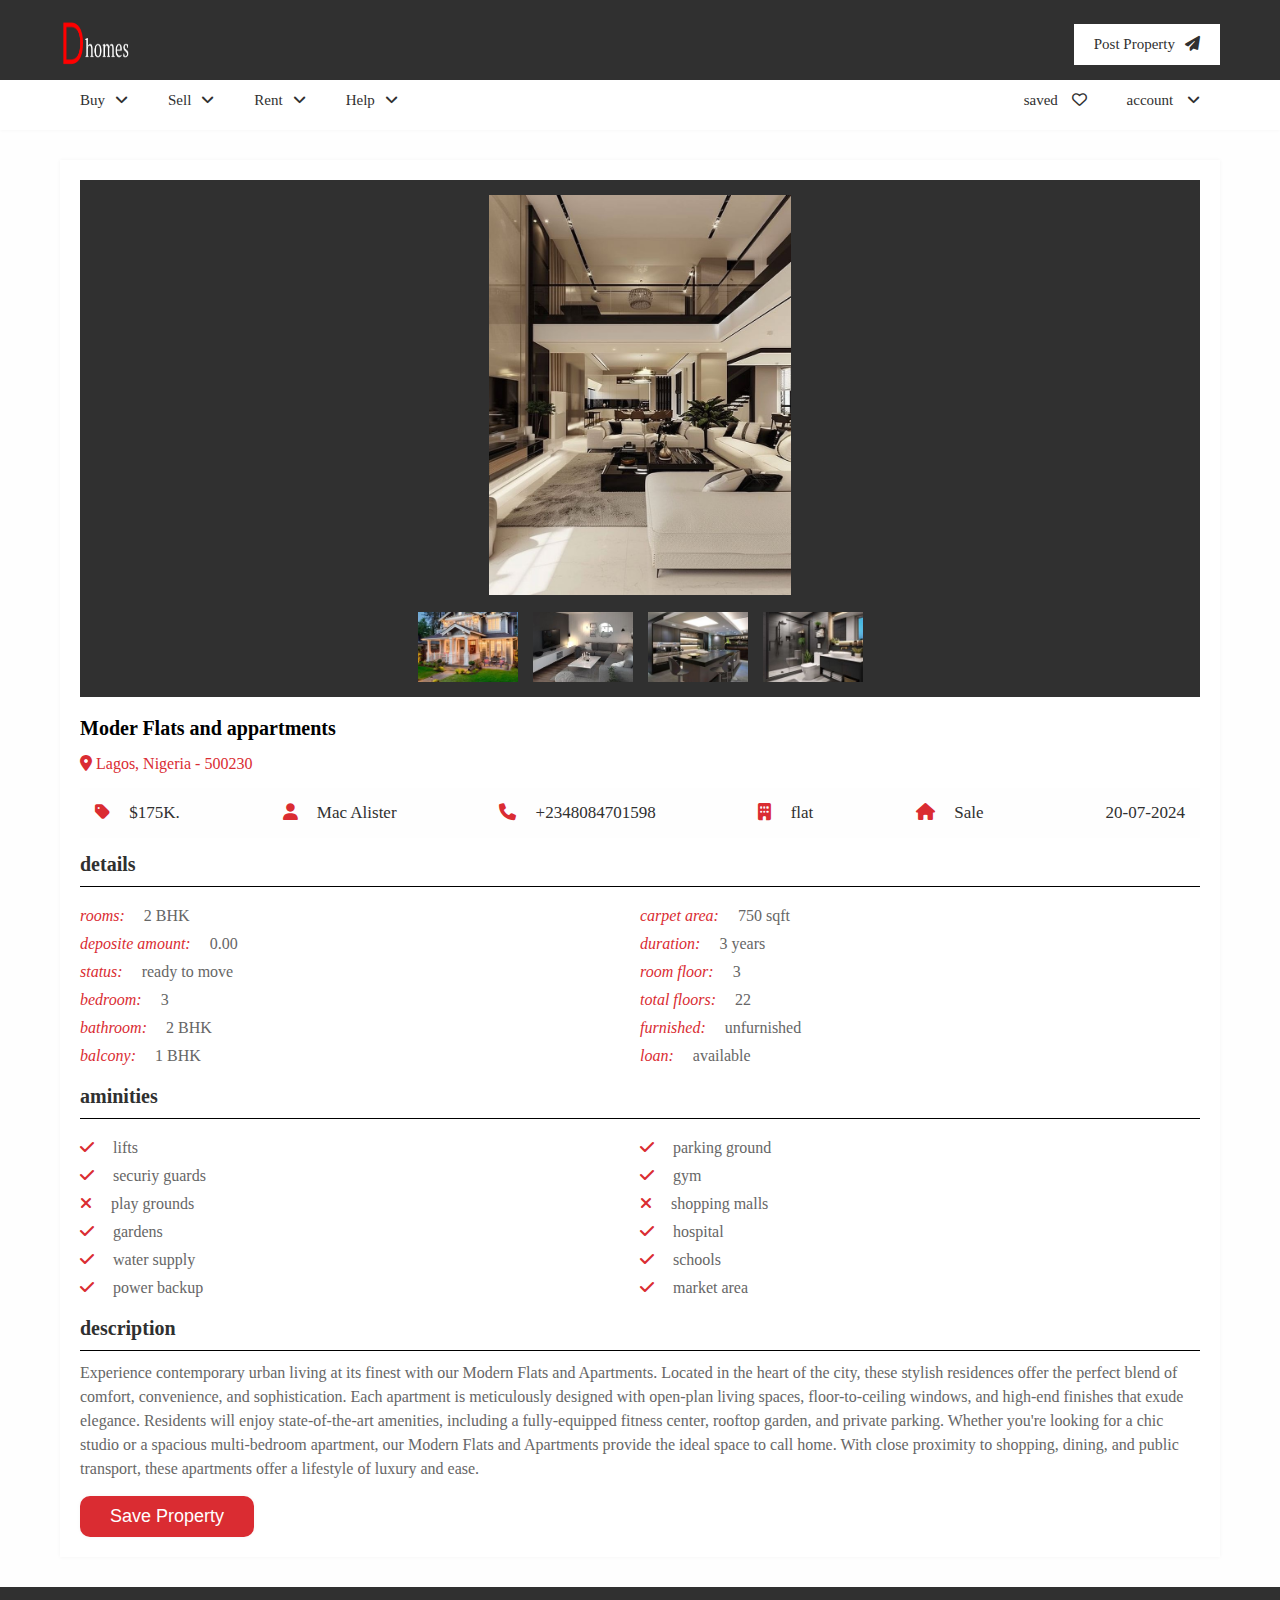
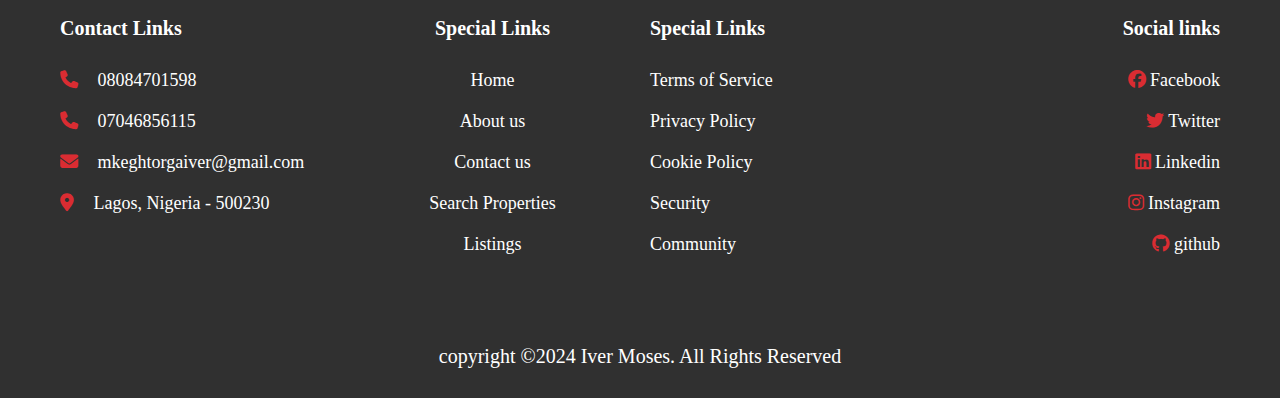
<file: view_property.html>
<!DOCTYPE html>
<html lang="en">
<head>
  <meta charset="UTF-8">
  <meta name="viewport" content="width=device-width, initial-scale=1.0">
  <link rel="icon" href="assets/images/favicon.png">
  <!-- font awsome cdn link  -->
  <link rel="stylesheet" href="https://cdnjs.cloudflare.com/ajax/libs/font-awesome/6.4.0/css/all.min.css">
  <!-- custom style -->
   <link rel="stylesheet" href="css/styles.css">
   <link rel="stylesheet" href="css/media.css">
  <title>View Property</title>
</head>
<body>

  <!-- header section start here -->

<header class="header">
  <nav class="navbar nav-1">
    <section class="flex">
      <a href="index.html" class="logo"><img src="assets/images/logo .png" alt="logo"></a>

      <ul>
        <li><a href="post_property.html">Post Property<i class="fas fa-paper-plane"></i></a></i></li>
      </ul>
    </section>
  </nav>

  <nav class="navbar nav-2">
    <section class="flex">
      <div id="menu-btn" class="fas fa-bars"></div>

      <div class="menu">
        <ul>
          <li><a href="#">Buy<i class="fas fa-angle-down"></i></a>
            <ul>
              <li><a href="house.html">House</a></li>
              <li><a href="flat.html">flat</a></li>
              <li><a href="shop.html">shop</a></li>
              <li><a href="#">Ready to Move</a></li>
              <li><a href="#">furnished</a></li>
            </ul>
          </li>
          <li><a href="#">Sell<i class="fas fa-angle-down"></i></a>
            <ul>
              <li><a href="post_property.html">Post Property</a></li>
              <li><a href="#">dashboard</a></li>
              
            </ul>
          </li>
          <li><a href="#">Rent<i class="fas fa-angle-down"></i></a>
            <ul>
              <li><a href="house.html">House</a></li>
              <li><a href="flat.html">flat</a></li>
              <li><a href="shop.html">shop</a></li>
            </ul>
          </li>
          <li><a href="#">Help<i class="fas fa-angle-down"></i></a>
            <ul>
              <li><a href="about.html">About us</a></li>
              <li><a href="contact.html">Contact us</a></li>
              <li><a href="about.html">About us</a></li>
              <li><a href="search.html">Search Property</a></li>
              <li><a href="listings.html">Property Listings</a></li>
              <li><a href="about.html#faq">FAQ</a></li>
            </ul>
          </li>
        </ul>
      </div>
       
    <ul>
     <li><a href="#">saved <i class="far fa-heart"></i></a></li>
      <li><a href="#">account <i class="fas fa-angle-down"></i></a>
        <ul>
          <li><a href="login.html">login</a></li>
          <li><a href="register.html">register</a></li>
        </ul>
      </li>
    </ul>
    </section>
  </nav>

</header>

  <!-- header section ends  here -->
  
<!-- view property section start here  -->

<section class="view-property">

  <div class="details">
    <div class="thumb">
      <div class="big-image">
        <img src="assets/images/big-img.jpg" alt="big-image">
      </div>
      <div class="small-image">
        <img src="assets/images/house_img-1.jpg" alt="house">
        <img src="assets/images/hall-img-1.jpg" alt="hall">
        <img src="assets/images/kitchen-img-1.jpg" alt="kitchen">
        <img src="assets/images/bathroom-img-1.jpg" alt="bathroom">
      </div>
    </div>
    <h3 class="name">Moder Flats and appartments</h3>
    <p class="location"><i class="fas fa-map-marker-alt"></i> <span>Lagos, Nigeria - 500230</span></p>
    <div class="info">
      <p><i class="fas fa-tag"></i><span> $175K.</span></p>
      <p><i class="fas fa-user"></i><span> Mac Alister</span></p>
      <p><i class="fas fa-phone"></i><span> +2348084701598</span></p>
      <p><i class="fas fa-building"></i><span> flat</span></p>
      <p><i class="fas fa-house"></i><span> Sale</span></p>
      <p><i class="fas fa-calender"></i><span> 20-07-2024</span></p>
    </div>
    <h3 class="title">details</h3>
    <div class="flex">
      <div class="box">
        <p><i>rooms: </i><span>2 BHK </span></p>
        <p><i>deposite amount: </i><span>0.00 </span></p>
        <p><i>status: </i><span>ready to move </span></p>
        <p><i>bedroom: </i><span>3 </span></p>
        <p><i>bathroom: </i><span>2 BHK </span></p>
        <p><i>balcony: </i><span>1 BHK </span></p>
      </div>
      <div class="box">
        <p><i>carpet area: </i><span>750 sqft </span></p>
        <p><i>duration: </i><span>3 years</span></p>
        <p><i>room floor: </i><span>3 </span></p>
        <p><i>total floors: </i><span>22 </span></p>
        <p><i>furnished: </i><span>unfurnished </span></p>
        <p><i>loan: </i><span>available </span></p>
      </div>
    </div>

    <h3 class="title">aminities</h3>
    <div class="flex">
      <div class="box">
        <p><i class="fas fa-check"></i><span> lifts</span></p>
        <p><i class="fas fa-check"></i><span> securiy guards</span></p>
        <p><i class="fas fa-times"></i><span> play grounds</span></p>
        <p><i class="fas fa-check"></i><span> gardens</span></p>
        <p><i class="fas fa-check"></i><span> water supply</span></p>
        <p><i class="fas fa-check"></i><span> power backup</span></p>
      </div>
      <div class="box">
        <p><i class="fas fa-check"></i><span> parking ground</span></p>
        <p><i class="fas fa-check"></i><span> gym</span></p>
        <p><i class="fas fa-times"></i><span> shopping malls</span></p>
        <p><i class="fas fa-check"></i><span> hospital</span></p>
        <p><i class="fas fa-check"></i><span> schools</span></p>
        <p><i class="fas fa-check"></i><span> market area</span></p>
      </div>
    </div>
    <h3 class="title">description</h3>
    <p class="description">

      Experience contemporary urban living at its finest with our Modern Flats and Apartments. Located in the heart of the city, these stylish residences offer the perfect blend of comfort, convenience, and sophistication. Each apartment is meticulously designed with open-plan living spaces, floor-to-ceiling windows, and high-end finishes that exude elegance. Residents will enjoy state-of-the-art amenities, including a fully-equipped fitness center, rooftop garden, and private parking. Whether you're looking for a chic studio or a spacious multi-bedroom apartment, our Modern Flats and Apartments provide the ideal space to call home. With close proximity to shopping, dining, and public transport, these apartments offer a lifestyle of luxury and ease.</p>
    <form action="" method="post">
      <input type="submit" value="save property" name="save" class="inline-btn">
    </form>
  </div>

</section>

<!-- view property section end here  -->

<!-- footer section start here  -->

<footer class="footer">
  <section class="flex">
    <div class="box">
      <h2>Contact Links</h2>
      <a href="08084701598"><i class="fas fa-phone"></i>
      <span>08084701598</span></a>
      <a href="07046856115"><i class="fas fa-phone"></i>
      <span>07046856115</span></a>
      <a href="mkeghtorgaiver@gmail.com"><i class="fas fa-envelope"></i>
      <span>mkeghtorgaiver@gmail.com</span></a>
      <a href="#"><i class="fas fa-map-marker-alt"></i>
      <span>Lagos, Nigeria - 500230</span></a>
    </div>

    <div class="box">
      <h2>Special Links</h2>
      <a href="home.html"><span>Home</span></a>
      <a href="about.html"><span>About us</span></a>
      <a href="contact.html"><span>Contact us</span></a>
      <a href="search.html"><span>Search Properties</span></a>
      <a href="listings.html"><span>Listings</span></a>
    </div>
    
    <div class="box">
      <h2>Special Links</h2>
      <a href="#"><span>Terms of Service</span></a>
      <a href="#"><span>Privacy Policy</span></a>
      <a href="#"><span>Cookie Policy</span></a>
      <a href="#"><span>Security</span></a>
      <a href="#"><span>Community</span></a>
    </div>

    <div class="box">
      <h2>Social links</h2>
      <!-- Facebook Icon -->
      <a href="https://www.facebook.com/your-profile-link" target="_blank">
        <i class="fab fa-facebook"></i><span> Facebook</span>
      </a>

      <!-- Twitter Icon -->
      <a href="https://twitter.com/your-username" target="_blank">
        <i class="fab fa-twitter"></i><span> Twitter</span>
      </a>

      <!-- LinkedIn Icon -->
      <a href="https://www.linkedin.com/in/Ivermoses" target="_blank">
       <i class="fab fa-linkedin"></i><span> Linkedin</span>
      </a>

      <!-- Instagram Icon -->
      <a href="https://www.instagram.com/" target="_blank">
       <i class="fab fa-instagram"></i><span> Instagram</span>
      </a>

      <!-- GitHub Icon -->
      <a href="https://github.com/Ivermoses" target="_blank">
       <i class="fab fa-github"></i><span> github</span>
      </a>

    </div>

  </section>
  <div class="credit">
    copyright &#169;2024 <span>Iver Moses</span>. All Rights Reserved
  </div>
</footer>


<!-- footer section end here  -->

  <!-- custom js file link -->
   <script src="js/main.js"></script>
</body>
</html>
</file>
<file: css/styles.css>
@import url('https://fonts.googleapis.com/css2?family=Montserrat:wght@100;200;300;400&display=swap');


:root {
  --main-color: #dA2C32;
  --light-color: #666;
  --light-bg: #FEFEFE;
  --light-bg1: #FCFCFC;
  --white: #fff;
  --black: #303030;
  --grey-btn: #eb696e;
  --box-shadow-root: 0px 0px 4px rgb(245, 245, 245);
}

*{
  font-size: "montserrat" sans-serif;
  margin: 0; padding: 0;
  box-sizing: border-box;
  outline: none; border: none;
  text-decoration: none;
}



*::-webkit-scrollbar  {
  height: .5rem;
  width: 1rem;
}

*::selection  {
  background-color: var(--main-color);
  color: var(--white);
}

*::-webkit-scrollbar track{
  background-color: transparent;
}

*::-webkit-scrollbar-thumb {
  background-color: var(--main-color);
  border-radius: 6px;
}

section {
  padding: 3rem 2rem;
  max-width: 1200px;
  margin: 0 auto;
}

.btn,
.inline-btn {
  display: flex;
  justify-content: center;
  padding: 1rem 3rem;
  margin-top: 1rem;
  background-color: var(--main-color);
  color: var(--white);
  cursor: pointer;
  text-align: center;
  font-size: 1.8rem;
  text-transform: capitalize;
  border-radius: 10px;
  box-shadow: var(--box-shadow-root);
}

.btn {
  display: flex;
  justify-content: center;
  padding: 1rem 3rem;
  margin-top: 1rem;
  background-color: var(--main-color);
  color: var(--white);
  cursor: pointer;
  text-align: center;
  font-size: 1.8rem;
  text-transform: capitalize;
  text-align: center;
  align-items: center;
  border-radius: 10px;
  box-shadow: var(--box-shadow-root);

}

.btn:hover,
.inline-btn:hover {
  background-color: var(--black);
}

.btn:hover {
  background-color: var(--black);
}

.btn {
  display: flex;
  width: 100%;
  text-align: center;
}

.inline-btn {
  display: inline-block;
}

body {
  background-color: var(--light-bg);
}

.heading {
  text-align: center;
  padding-bottom: 2.5rem;
  font-size: 3rem;
  color: var(--black);
  text-transform: capitalize;
}

html {
  font-size: 62.5%;
  /* overflow: hidden; */
  scroll-behavior: smooth;
  scroll-padding-top: 10rem;
}

.header {
  position: sticky;
  top: 0; left: 0; right: 0;
  z-index: 1000;
  box-shadow: var(--box-shadow-root);
}

.header .navbar.nav-2 .flex {
  padding-top: 0;
  place-items: 0;
}

.header .navbar.nav-1 .flex {
  padding-top: 0.8rem;
  place-items: 1rem;
}

.header .navbar.nav-1 {
  background-color: var(--black);
  height: 80px;
}

.header .navbar.nav-2 {
  background-color: var(--white);
  height: 50px;
}

.header .navbar .flex {
  display: flex;
  align-items: center;
  justify-content: space-between;
}

.header .navbar .flex .logo img{
  width: 70px;
  height: 70px;
}

.header .navbar.flex .logo i {
  color: var(--white);
  margin-right: 1rem;
}

.header .navbar .flex ul {
  list-style: none;
}

.header .navbar .flex ul li a:hover {
  background-color: var(--black);
  color: var(--white);
}

.header .navbar .flex ul li {
  float: left;
  position: relative;
}

.header .navbar .flex ul li a {
  display: inline-block;
  padding: 1.2rem 2rem;
  font-size: 1.5rem;
  color: var(--black);
  background-color: var(--white);
}

.header .navbar .flex ul li a i {
  margin-left: 1rem;
}

.header .navbar .flex ul li ul {
  position: absolute;
  width: 17rem;
  left: 0;
}

.header .navbar .flex ul li ul li {
  width: 100%;
}

.header .navbar .flex ul li ul li  a {
  display: none;
}

.header .navbar .flex ul li:hover ul li  a {
  display: block;
}

#menu-btn {
  font-size: 2.5rem;
  color: var(--black);
  display: none;
  text-align: center;
}

/* style for Home  start here  */

.home {
  background: url('assets/images/home-bg.jpeg') no-repeat;
  background-size: cover;
  background-position: center;
}

.home .center {
  min-height: 85vh;
  display: flex;
  align-items: center;
  justify-content: center;
}

.home .center form {
  background-color: var(--white);
  padding: 2rem;
  box-shadow: var(--box-shadow-root);
  width: 50rem;
}

.home .center form h3 {
  padding-bottom: 1rem;
  text-align: center;
  color: var(--black);
  text-transform: capitalize;
  font-size: 2.5rem;
}

.home .center form .flex {
  display: flex;
  gap: 1rem;
  flex-wrap: wrap;
}

.home .center form .box {
  flex: 1 1 20rem;
}

.home .center form .box .input {
  width: 100%;
  border: 1px solid black;
  padding: 1.4rem;
  color: var(--black);
  font-size: 1.8rem;
  margin: 1rem 0;
}

.home .center form .box p {
  color: var(--light-color);
  font-size: 1.7rem;
  padding-top: 1rem;
}

.home .center form .box p span {
  color: var(--main-color);
}
/* style for Home  end here  */

/* Services style start here  */

.services .box-container {
  display: grid;
  grid-template-columns: repeat(auto-fit, 35rem);
  justify-content: center;
  gap: 2rem;
  align-items: flex-start;
}

.services .box-container .box {
  background-color: var(--white);
  box-shadow: var(--box-shadow-root);
  padding: 2rem;
  padding-top: 2.5rem;
  text-align: center;
}

.services .box-container img {
  height: 10rem;
  width: 15rem;
  margin: 1rem 0;
}

.services .box-container .box h3 {
  font-size: 2rem;
  padding: 1rem 0;
  color: var(--black);
  text-transform: capitalize;
}

.services .box-container .box p {
  line-height: 2;
  font-size: 1.6rem;
  color: var(--light-color);
}
/* Services style end here  */

/* listing style start here  */

.listing .box-container {
  display: grid;
  grid-template-columns: repeat(auto-fit, 35rem);
  justify-content: center;
  gap: 2rem;
  align-items: flex-start;
}

.listing .sub-heading{
  font-size: 2rem;
  text-align: center;
  padding-bottom: 5rem;
}

.listing .box-container .box {
  background-color: var(--white);
  box-shadow: var(--box-shadow-root);
  padding: 2rem;
  overflow-x: hidden;
}

.listing .box-container .box .admin {
  display: flex;
  align-items: center;
  gap: 1.5rem;
}

.listing .box-container .box .admin h3 {
  height: 4.5rem;
  line-height: 4.4rem;
  width: 4.5rem;
  border-radius: 50%;
  font-size: 2rem;
  color: var(--black);
  background-color: var(--light-bg);
  text-align: center;
}

.listing .box-container .box .admin p {
  font-size: 1.8rem;
  color: var(--black);
  padding-bottom: .3rem;
}

.listing .box-container .box .admin span {
  font-size: 1.5rem;
  color: var(--black);
} 

.listing .box-container .box .thumb {
  position: relative;
  height: 20rem;
  overflow: hidden;
  margin: 1.5rem 0;
}

.listing .box-container .box .thumb img {
  height: 100%;
  width: 100%;
  transition: .3s linear;
}

.listing .box-container .box:hover .thumb img {
  transform: scale(1.1);
}

.listing .box-container .box .thumb .total-images {
  position: absolute;
  top: 1rem; left: 1rem;
  background-color: rgba(0,0,0,.3);
  color: var(--white);
  padding: .5rem 1.5rem;
  font-size: 1.6rem;
  z-index: 1;
}

.listing .box-container .box .thumb .total-images i {
  margin-right: .7rem;
}

.listing .box-container .box .thumb .type {
  position: absolute;
  bottom: 1rem; left: 7rem;
  z-index: 1;
}

.listing .box-container .box .thumb .type span {
  margin-right: .7rem;
  padding: .5rem 1.5rem;
  color: var(--white);
  background-color: var(--main-color);
  color: 1.6rem;
}

.listing .box-container .box .thumb .save {
  position: absolute;
  top: 1rem; right: 1rem;
  z-index: 1;
}

.listing .box-container .box .thumb .save button {
  background-color: rgba(0,0,0,.3);
  color: var(--white);
  padding: .7rem 1rem;
  font-size: 2rem;
  cursor: pointer;
}

.listing .box-container .box .thumb .save button:hover {
  background-color: var(--black);
}

.listing .box-container .box .name {
  font-size: 2rem;
  text-overflow: ellipsis;
  overflow-x: hidden;
  color: var(--black);
}

.listing .box-container .box .location {
  padding: 1rem 0;
  font-size: 1.6rem;
  color: var(--light-bg);
}

.listing .box-container .box .location i {
  margin-right: 1rem;
  color: var(--main-color);
}

.listing .box-container .box .flex {
  display: flex;
  background-color: var(--light-bg);
  padding: 2rem;
  justify-content: space-between;
  align-items: center;
  margin: 1.5rem 0;
  flex-wrap: wrap;
  box-shadow: var(--box-shadow-root);
  /* gap: 1rem; */
}

.listing .box-container .box .flex p {
  font-size: 1.5rem;
  flex-wrap: 1 1 7rem;
}

.listing .box-container .box .flex p span {
  color: var(--black);
}

.listing .box-container .box .flex p i {
  margin-right: 1rem;
  color: var(--main-color);
}

/* listing style  ends here  */


/* view property style  start here  */

.view-property .details {
  background-color: var(--white);
  box-shadow: var(--box-shadow-root);
  padding: 2rem;
}


.view-property .details .thumb {
  background-color: var(--black);
  padding: 1.5rem;
  margin-bottom: 2rem;
}

.view-property .details .thumb .big-image img {
  height: 40rem;
  width: 100%;
  object-fit: contain;
}

.view-property .details .thumb .small-image {
  display: flex;
  gap: 1.5rem;
  justify-content: center;
  padding-top: 1.5rem;
  flex-wrap: wrap;
}

.view-property .details .thumb .small-image img {
  height: 7rem;
  width: 10rem;
  object-fit: cover;
  cursor: pointer;
  transition: .2s linear;
}

.view-property .details .thumb .small-image img:hover {
  transform: scale(1.1);
}

.view-property .details .name {
  font-size: 2rem;
  text-overflow: ellipsis;
  overflow-x: hidden;
  margin-bottom: .5rem;
}

.view-property .details .location {
  padding-top: 1rem;
  font-size: 1.6rem;
  color: var(--main-color);
}

.view-property .details .info {
  display: flex;
  background-color: var(--light-bg);
  padding: 1.5rem;
  margin: 1.5rem 0;
  justify-content: space-between;
  align-items: center;
  flex-wrap: wrap;
  gap: 2rem;
}

.view-property .details .info p {
  font-size: 1.7rem;
}

.view-property .details .info p span,
.view-property .details .info p a {
  color: var(--black);
  cursor: pointer;
}

.view-property .details .info p a:hover {
  text-decoration: underline;
}

.view-property .details .info p i {
  margin-right: 1.5rem;
  color: var(--main-color);
}

.view-property .details .title {
  font-size: 2rem;
  color: var(--black);
  padding-bottom: 1rem;
  border-bottom: 1px solid black;
}

.view-property .details .flex {
  margin: 1.5rem 0;
  display: flex;
  justify-content: space-between;
  flex-wrap: wrap;
}

.view-property .details .flex .box {
  flex: 1 1 40rem;
}

.view-property .details .flex .box p {
  padding: .5rem 0;
  font-size: 1.6rem;
  color: var(--light-color);
}

.view-property .details .flex .box i {
  color: var(--main-color);
  margin-right: 1.5rem;
}

.view-property .details .description {
  padding: .5rem 0;
  margin-top: .5rem;
  font-size: 1.6rem;
  color: var(--light-color);
  line-height: 1.5;
}

/* view property style  ends here  */


/* about styling start here */
.about .row {
  display: flex;
  flex-wrap: wrap;
  gap: 1.5rem;
  align-items: center;
}

.about .row .image {
  flex: 1 1 40rem;
}

.about .row .image img {
  width: 100%;
}

.about .row .content {
  flex: 1 1 40rem;
  text-align: center;
}

.about .row .content h3 {
  font-size: 2.5rem;
  color: var(--black);
  margin-bottom: .5rem;
  text-transform: capitalize;
  text-align: center;
}

.about .row .content p {
  line-height: 2;
  padding: 1rem 0;
  font-size: 2rem;
  color: var(--light-color);
}

/* about styling ends here */

/* <!-- steps section start here  --> */

.steps .box-container {
  display: grid;
  grid-template-columns: repeat(auto-fit, 30rem);
  gap: 2rem;
  justify-content: center;
  align-items: center;
}

.steps .box-container .box {
  background-color: var(--white);
  padding: 2rem;
  text-align: center;
  box-shadow: var(--box-shadow-root);
}

.steps .box-container .box img {
  height: 10rem;
  margin: .5rem 0;
}

.steps .box-container .box h3 {
  padding: 1rem 0;
  font-size: 2rem;
  text-transform: capitalize;
}

.steps .box-container .box p {
  line-height: 2;
  font-size: 1.6rem;
}
/* <!-- steps section ends here  --> */


/* <!-- review section start here  --> */

.reviews .box-container {
  display: grid;
  grid-template-columns: repeat(auto-fit, 35rem);
  gap: 2rem;
  justify-content: center;
  align-items: flex-start;
}

.reviews .box-container .box {
  background-color: var(--white);
  padding: 2rem;
  box-shadow: var(--box-shadow-root);
}


.reviews .box-container .box .user {
  display: grid;
  justify-content: center;
  align-items: center;
  gap: 1.5rem;
  margin-bottom: 1rem;
}

.reviews .box-container .box .user img {
  height: 6rem;
  width: 6rem;
  border-radius: 50%;
}

.reviews .box-container .box .user h3 {
  font-size: 2rem;
  color: var(--black);
}

.reviews .box-container .box p {
  line-height: 2;
  font-size: 1.6rem;
}

.reviews .box-container .box .user i {
  line-height: 2;
  font-size: 1.5rem;
  color: var(--main-color);
}

/* <!-- review section ends here  --> */


/* <!-- contact section start here  --> */

.contact .row {
  display: flex;
  flex-wrap: wrap;
  gap: 1.5rem;
  align-items: center;
}

.contact .row .image {
  flex: 1 1 50rem;
}

.contact .row .image img{
  width: 100%;
}

.contact .row form {
  flex: 1 1 40rem;
  background-color: var(--white);
  box-shadow: var(--box-shadow-root);
  padding: 2rem;
}

.contact .row form h3 {
  padding-bottom: 1rem;
  font-size: 2.5rem;
  color: var(--black);
  text-align: center;
  text-transform: capitalize;
}

.contact .row form .box {
  width: 100%;
  border: 1px solid black;
  padding: 1.4rem;
  color: var(--black);
  font-size: 1.8rem;
  margin: 1rem 0;
}

.contact .row form textarea {
  height: 15rem;
  resize: none;
}

/* <!-- contact section ends here  --> */


/* <!-- faq section start here  --> */
  
.faq .box-container {
  display: flex;
  flex-wrap: wrap;
  gap: 2rem;
  align-items: flex-start;
}

.faq .box-container .box {
  flex: 1 1 40rem;
  box-shadow: var(--box-shadow-root);
}

.faq .box-container .box h3 {
  padding: 1.5rem 2rem;
  font-size: 2rem;
  background-color: var(--black);
  color: var(--white);
  display: flex;
  align-items: center;
  justify-content: space-between;
  gap: 1rem;
  cursor: pointer;
}

.faq .box-container .box p {
  font-size: 1.6rem;
  color: var(--light-color);
  background-color: var(--white);
  padding: 1.5rem 2rem;
  line-height: 1.5;
  display: none;
}

.faq .box-container .box.active p {
  display: block;
}

.faq .box-container .box.active h3 {
  background-color: var(--main-color);
}

/* <!-- faq section ends here  --> */

  
/* <!-- search filter section start here --> */

.filter form {
  background-color: var(--white);
  box-shadow: var(--box-shadow-root);
  padding: 2rem;
}

.filter form h3 {
  font-size: 2.5rem;
  padding-bottom: 2rem;
  color: var(--black);
  text-transform: capitalize;
  text-align: center;
}

.filter form p {
  font-size: 1.5rem;
  color: var(--light-color);
}

.filter form .flex {
  display: flex;
  gap: 1rem;
  flex-wrap: wrap;

}

.filter form .flex .box {
  flex: 1 1 40rem;
}

.filter form .flex .box .input {
  width: 100%;
  margin: 1rem 0;
  font-size: 1.8rem;
  color: var(--black);
  border: 1px solid black;
  padding: 1.4rem;
}

.filter form #close-filter {
  position: relative;
  text-align: right;
  padding-bottom: 2rem;
  display: none;
  z-index: 1;
}

.filter form #close-filter i {
  font-size: 4rem;
  height: 4.5rem;
  width: 4.5rem;
  border-radius: 50%;
  line-height: 4.4rem;
  background-color: var(--main-color);
  color: var(--white);
  cursor: pointer;
  text-align: center;
}

.filter form #close-filter i:hover{
  background-color: var(--black);
}

#filter-btn {
  position: fixed;
  bottom: 1rem; right: 1rem;
  color: var(--white);
  text-align: center;
  height: 4.5rem;
  width: 4.5rem;
  line-height: 4.4rem;
  z-index: 1000;
  font-size: 2rem;
  background-color: var(--main-color);
  display:none ;
}

/* <!-- search filter section ends here --> */



/* <!-- property form section start here --> */

.property-form form {
  background-color: var(--white);
  box-shadow: var(--box-shadow-root);
  padding: 2rem;
}

.property-form form h3{
  padding-bottom: 1rem;
  text-align: center;
  font-size: 3rem;
  color: var(--black);
  text-transform: capitalize;
}

.property-form form .checkbox,
.property-form form .flex {
  display: flex;
  flex-wrap: wrap;
  column-gap: 1.5rem;
}

.property-form form .box {
  flex: 1 1 40rem;
}

.property-form form .input {
  width: 100%;
  border: 1px solid black;
  padding: 1.4rem;
  margin: 1rem 0;
  font-size: 1.8rem;
  color: var(--black);
} 

.property-form form p {
  padding-top: 1rem;
  font-size: 1.6rem;
  color: var(--light-color);
}

.property-form form p span {
  color: var(--main-color);
}

.property-form form .checkbox {
  padding-bottom: 1rem;
}

.property-form form .checkbox input[type="checkbox"] {
  margin-right: 1rem;
  cursor: pointer;
}


/* <!-- property form section ends here --> */




/* <!-- login section start here -->
 */
.form-container form {
  max-width: 50rem;
  margin: 0 auto;
  background-color: var(--white);
  box-shadow: var(--box-shadow-root);
  padding: 2rem;
  text-align: center;
}

.form-container form h3{
  padding-bottom: 1rem;
  font-size: 2.5rem;
  color: var(--black);
  text-transform: capitalize;
}

.form-container form h1{
  padding-bottom: 2rem;
  font-size: 4rem;
  color: var(--black);
  text-transform: capitalize;
}

.form-container form .box {
  border: 1px solid black;
  padding: 1.4rem;
  color: var(--black);
  margin: 1rem 0;
  width: 100%;
  font-size: 1.8rem;
}

.form-container form p {
  font-size: 1.6rem;
  padding: 1rem 0;
  color: var(--light-color);
}

.form-container form p a {
  color: blue;
}

.form-container form p a:hover {
  text-decoration: underline;
}

.form-container form a {
  font-size: 1.5rem;
  color: blue;
}

.form-container form a:hover {
  text-decoration: underline;
}


/* <!-- search filter section ends here --> */


/* <!-- contact-us section start here --> */

.contact-us {
  position: relative;
  min-height: 85vh;
  padding: 50px 100px;
  display: flex;
  justify-content: center;
  align-items: center;
  flex-direction: column;
  background: url('assets/images/about-bg\ .png') no-repeat;
  background-size: cover;
  background-position: center;
}


.contact-us .content {
  max-width: 800px;
  text-align: center;
}

.contact-us .content h2 {
  font-size: 36px;
  font-weight: 600;
  color: var(--white);
}

.contact-us .content p {
  font-size: 2rem;
  font-weight: 400;
  line-height: 3rem;
  color: var(--white);
}

.container {
  width: 100%;
  display: flex;
  justify-content: center;
  align-items: center;
  margin-top: 30px;
}

.container .contact-info {
  width: 50%;
  display: flex;
  flex-direction: column;
}

.container .contact-info .box-content {
  position: relative;
  padding: 20px 0;
  display: flex;
}

.container .contact-info .box-content .icon {
  min-width: 40px;
  height: 40px;
  background: var(--light-bg);
  display: flex;
  justify-content: center;
  align-items: center;
  border-radius: 50%;
  font-size: 22px; 
  color: #dA2C32;
}

.container .contact-info .box-content .text {
  display: flex;
  margin-left: 20px;
  font-size: 18px;
  color: var(--white);
  flex-direction: column;
  font-weight: 400;
}

.container .contact-info .box-content .text h3 {
  font-weight: 600;
  color: var(--main-color);
}

/* <!-- contact-us section ends here --> */

/* Contact Form */
.contact-form {
  width: 50%;
  padding: 20px;
  background-color: white;
}

.contact-form h2 {
  font-size: 3rem;
  text-align: center;
  margin-bottom: 10px;
}

.contact-form form {
  max-width: 600px;
  margin: 0 auto;
}

.contact-form label {
  font-size: 1.4rem;
  display: block;
  margin-bottom: 5px;
}

.contact-form input, 
.contact-form select, 
.contact-form textarea {
  width: 100%;
  padding: 10px;
  margin-bottom: 15px;
  border: 1px solid #ccc;
  border-radius: 5px;
}

/* Contact map */
.map {
  padding: 20px;
  text-align: center;
  box-shadow: var(--box-shadow-root);
}

/* Contact Information */
.contact-info {
  width: 100%;
  padding: 10px;
  display: grid;
  gap: 20px;

}

.add-container {
  grid-template-columns: repeat(2, 1fr);
  width: 100%;
  display: grid;
  justify-content: center;
  align-items: center;
  margin-top: 30px;
  gap: 20px;
}

.contact-info .info-item {
  flex-direction: column;
  width: 100%;
  background-color: var(--light-bg);
  border-radius: 6px;
  box-shadow: var(--box-shadow-root);
  text-align: center;
  padding: 10px;
  gap: 20px;
}

.info-item p{
  font-size: 2rem;
  margin-bottom: 1rem;
}

.info-item h2 {
  font-size: 3rem;
  margin-bottom: 1rem;
}

.info-item a {
  font-size: 1.5rem;
}

.content {
  text-align: center;
  font-size: 3rem;
}

/* Social Media */
.social-media {
  width: 100%;
  padding: 10px;
  text-align: center;
  background-color: var(--light-bg);
  border-radius: 6px;
  box-shadow: var(--box-shadow-root);
}

.social-media h2 {
  font-size: 3rem;
  margin-bottom: 2rem;
}

.social-icon {
  display: grid;
  grid-template-columns: repeat(4, 1fr);
}

.social-icon span {
  font-size: 1.8rem;
  color: #3498db;
}

.social-icon i {
  margin: 0 10px;
  padding: 5px;
  color: var(--main-color);
  display: grid;
  flex-direction: column;
  font-size: 3rem;
}

.social-icon span:hover {
  text-decoration: underline;
}

/* house section start here */

main {
  padding: 4rem 2rem;
}

main h2 {
  text-align: center;
  font-size: 2rem;
  margin-bottom: 2rem;
}


.house-details {
  background: #fff;
  padding: 1.5rem;
  border-radius: 8px;
  box-shadow: 0 4px 8px rgba(0, 0, 0, 0.1);
}

.house-info {
  display: flex;
  gap: 3rem;
}

.house-images {
  flex: 2;
}

.main-image {
  width: 100%;
  border-radius: 8px;
}

.thumbnail-images {
  justify-content: center;
  display: flex;
  gap: 2rem;
  margin-top: 1rem;
}

.thumbnail-images img {
  width: 100px;
  height: 75px;
  object-fit: cover;
  border-radius: 4px;
  cursor: pointer;
}

.house-description {
  flex: 3;
}

.house-description h3 {
  text-align: center;
  font-size: 2rem;
  margin-bottom: 2rem;
}

.house-description p {
  text-align: center;
  font-size: 1.5rem;
  margin-bottom: 2rem;
}

.features {
  font-size: 1.5rem;
  line-height: 2;
  list-style: none;
  padding: 20px;
}

/* flat section start */

main {
  padding: 2rem 4rem;
}

main  h2 {
  font-size: 3rem;
}

.container {
  justify-content: center;
  display: flex;
  gap: 4rem;
}

.flat-details {
  background: var(--light-bg);
  padding: 1.5rem;
  border-radius: 8px;
  box-shadow: var(--box-shadow-root);
  margin-bottom: 2rem;
}

.flat-info {
  display: flex;
  gap: 2rem;
}

.flat-images {
  flex: 2;
}

.main-image {
  width: 100%;
  border-radius: 8px;
}

.thumbnail-images {
  display: flex;
  gap: 0.5rem;
  margin-top: 1rem;
}

.thumbnail-images img {
  width: 100px;
  height: 75px;
  object-fit: cover;
  border-radius: 4px;
  cursor: pointer;
}

.flat-description {
  flex: 3;
}

.flat-description h3 {
  font-size: 2rem;
  margin-bottom: 1rem;
}

.flat-description p {
  font-size: 1.5rem;
  margin-bottom: 1rem;
}

.features {
  list-style: none;
  margin-bottom: 1rem;
}

.features li {
  margin-bottom: 0.5rem;
}

.contact-form {
  background: var(--light-bg);
  padding: 1.5rem;
  border-radius: 8px;
  box-shadow: var(--box-shadow-root);
}

.contact-form h2 {
  font-size: 1.7rem;
  margin-bottom: 1.5rem;
}

.form-group {
  margin-bottom: 1rem;
}

.form-group label {
  display: block;
  margin-bottom: 0.5rem;
  font-weight: bold;
}

.form-group input,
.form-group textarea {
  width: 100%;
  padding: 0.75rem;
  border: 1px solid #ccc;
  border-radius: 4px;
  font-size: 1rem;
}

/* shop styling start here */


main {
  padding: 2rem 4rem;

}

.shop-list {
  margin-bottom: 2rem;
}

.shop-item {
  display: flex;
  justify-content: space-between;
  gap: 7rem;
  background: var(--light-bg);
  padding: 1.5rem;
  border-radius: 8px;
  box-shadow: var(--box-shadow-root);
  margin-bottom: 2rem;
}

.shop-image {
  width: 400px;
  height: 300px;
  object-fit: cover;
  border-radius: 8px;
}

.shop-details {
  flex: 1;
}

.shop-details h3 {
  font-size: 2rem;
  margin-bottom: 1rem;
}

.shop-details p {
  font-size: 1.5rem;
  margin-bottom: 1rem;
}

.features {
  list-style: none;
  margin-bottom: 1rem;
}

.features li {
  margin-bottom: 0.5rem;
}

.contact-form {
  background: var(--light-bg);
  padding: 1.5rem;
  border-radius: 8px;
  box-shadow: var(--box-shadow-root);
  margin-bottom: 4rem;
}

.contact-form h2 {
  margin-bottom: 1.5rem;
}

.form-group {
  margin-bottom: 1rem;
}

.form-group label {
  display: block;
  margin-bottom: 0.5rem;
  font-weight: bold;
}

.form-group input,
.form-group textarea {
  width: 100%;
  padding: 0.75rem;
  border: 1px solid #ccc;
  border-radius: 4px;
  font-size: 1rem;
}




.footer {
  background-color: var(--black);
  width: 100%;
}

.footer .flex {
  grid-template-columns: repeat(4, 1fr);
  flex-direction: column;
  display: grid;
  flex-wrap: wrap;
  gap: 2rem;
  justify-content: center;
  align-items: flex-start;
}

.footer .flex .box {
  width: 100%;
  flex: 1 1 30rem;
}

.footer .flex .box h2 {
  margin-bottom: 2rem;
  font-size: 2rem;
  color: #fff;
}

.footer .flex .box a{
  display: block;
  padding: 1rem 0;
  font-size: 1.8rem;
}

.footer .flex .box a {
  color: var(--main-color);
}

.footer .flex .box a span {
  color: var(--white);
}

.footer .flex .box a:hover span {
  text-decoration: underline;
}

.footer .flex .box:last-child {
  text-align: right;
}

.footer .flex .box:last-child a i{
  margin-left: 1.5rem;
}

.footer .flex .box:first-child a i{
  margin-right: 1.5rem;
}

.footer .flex .box:nth-child(2){
  text-align: center;
}

.footer .credit {
  padding: 3rem 2rem;
  text-align: center;
  border-top: var(--border);
  font-size: 2rem;
  color: var(--white);
  margin-top: 2rem;
}
</file>
<file: css/media.css>
@media (max-width:991px){

  html {
    font-size: 55%
  }

  .contact-us{
    padding: 50px;
  }

  .container {
    flex-direction: column;
  }

  .container .contact-info {
    margin-bottom: 40px;
  }

  .container .contact-info form {
    width: 100%;
  }

  .add-container {
    flex-direction: column;
    padding: 15px;
  }

  .address .add-container {
    grid-template-columns: 1fr;
    gap: 30px;
  }

  .address .contact-info {
    width: 100%;
  }

  .address .map {
    width: 100%;
  }

}

@media (max-width:768px){
  .footer .flex {
    width: 100%;
    grid-template-columns: repeat(2, 1fr);
    flex-direction: column;
    align-items: center;
  }
  
  .footer .flex .box {
    width: 100%;
    text-align: center;
  }
  
  .footer .flex .box h2 {
    color: #fc0000;
  }
  
  .footer .flex .box:last-child,
  .footer .flex .box:first-child {
    text-align: center;
  }
  
  .footer .flex .box:last-child a i,
  .footer .flex .box:first-child a i {
    margin: 0 0.75rem;
  }

  #menu-btn {
    display: inline-block;
  }

  .header .navbar .menu {
    position: absolute;
    top: 99%; left: 0; right: 0;
    background-color: var(--white);
    border-top: var(--border);
    transition: .2s linear;
    z-index: 1;
    clip-path: polygon(0 0, 100% 0, 0 0);
  }

  .header .navbar .menu.active {
    clip-path: polygon(0 0,100% 0, 100% 100%, 0 100%);
  }

  .header .navbar .menu ul li {
    width: 100%;
    position: relative;
  }

  .header .navbar .menu ul li a{
    width: 100%;
  }

  .header .navbar .menu ul li ul {
    position: relative;
    width: 100%;
  }

  .header .navbar .menu ul li ul a{
    padding-left: 4rem;
    background-color: var(--black);
    color: var(--white);
  }

    
  .view-property .details .thumb .big-image img {
    height: auto;
  }


  .view-property .details .thumb .small-image img {
    height: 3rem;
    width: 6rem;
  }

  #filter-btn {
    display: inline-block;
  }

  .filter {
    position: fixed;
    top: 0; right: 0; left: 0; bottom: 0;
    overflow-y: scroll;
    background-color: var(--light-bg);
    z-index: 1100;
    padding: 0;
    display: none;
  }

  .filter.active {
    display: block;
  } 

  .filter form {
    box-shadow: none;
  }

  .filter form #close-filter {
    display: block;
  }

  

  /* contact us section  */
  .contact-us{
    padding: 20px;
  }

  .container {
    flex-direction: column;
  }

  .container .contact-info {
    margin-bottom: 20px;
  }

  .container .contact-info, 
  .contact-form {
    width: 100%;
  }

  .address {
    padding: 20px;
  }

  .add-container {
    flex-direction: column;
    padding: 10px;
  }

  .address .content h2 {
    font-size: 3rem;
  }

  .address .contact-info .info-item{
    width: 100%;
    padding: 0;
  }

  .address .contact-info .info-item a {
    font-size: 1.5rem;
  }

  .address .contact-info .info-item h2 {
    font-size: 2.6rem;
  }

  .address .contact-info .info-item p {
    font-size: 1.6rem;
  }

  .address .contact-info .social-media h2 {
    font-size: 2.6rem;
  }

  .address .social-media .social-icon {
    grid-template-columns: repeat(2, 1fr);
    gap: 15px;
  }

  .address .social-media .social-icon i {
    font-size: 2.5rem;
  }

/* flat */
.container {
  padding: 1rem 2rem;
  width: 100%;
}

.flat-details {
  flex-direction: column;
  display: grid;
}

.flat-info {
  flex-direction: column;
  display: grid;
}

/* house */

.house-info {
  flex-direction: column;
  display: grid;
}

/* shop  */
.shop-item {
  flex-direction: column;
  display: grid;
}

.shop-item img{
  width: 100%;
}

.contact-form {
  width: 100%;
}



  
}

@media (max-width:450px){

  html {
    font-size: 50%
  }

  .header .navbar .flex .logo {
    font-size: 1.5rem;
  }

  .home .center form .flex {
    gap: 0;
  }

  .listing .box-container {
    grid-template-columns: repeat(1fr);
  }

  .reviews .box-container {
    grid-template-columns: repeat(1fr);
  }
/* contact us section */
  
  .contact-us{
    padding: 20px;
  }

  .container {
    flex-direction: column;
  }

  .container .contact-info {
    margin-bottom: 20px;
  }

  .container .contact-info 
  .contact-form {
    width: 100%;
  }

  .address {
    padding: 20px;
  }

  .add-container {
    flex-direction: column;
    padding: 10px;
  }

  .address .content h2 {
    font-size: 2.5rem;
  }

  .address .info-item h2 {
    font-size: 2.2rem;
  }

  .address .info-item p {
    font-size: 1.6rem;
  }

  .address .social-media h2 {
    font-size: 2rem;
  }

  .address .social-icon {
    grid-template-columns: repeat(2, 1fr);
    gap: 15px;
  }

  .address .social-icon i {
    font-size: 2.5rem;
  }


} 

/* contact us For screens smaller than 480px */
@media (max-width: 480px) {
  .address .content h2 {
    font-size: 2rem;
  }

  .address .info-item h2 {
    font-size: 1.8rem;
  }

  .address .info-item p {
    font-size: 1.4rem;
  }

  .address .social-media h2 {
    font-size: 1.8rem;
  }

  .address .social-icon {
    grid-template-columns: 1fr;
  }

  .address .social-icon i {
    font-size: 2rem;
  }
}
</file>
